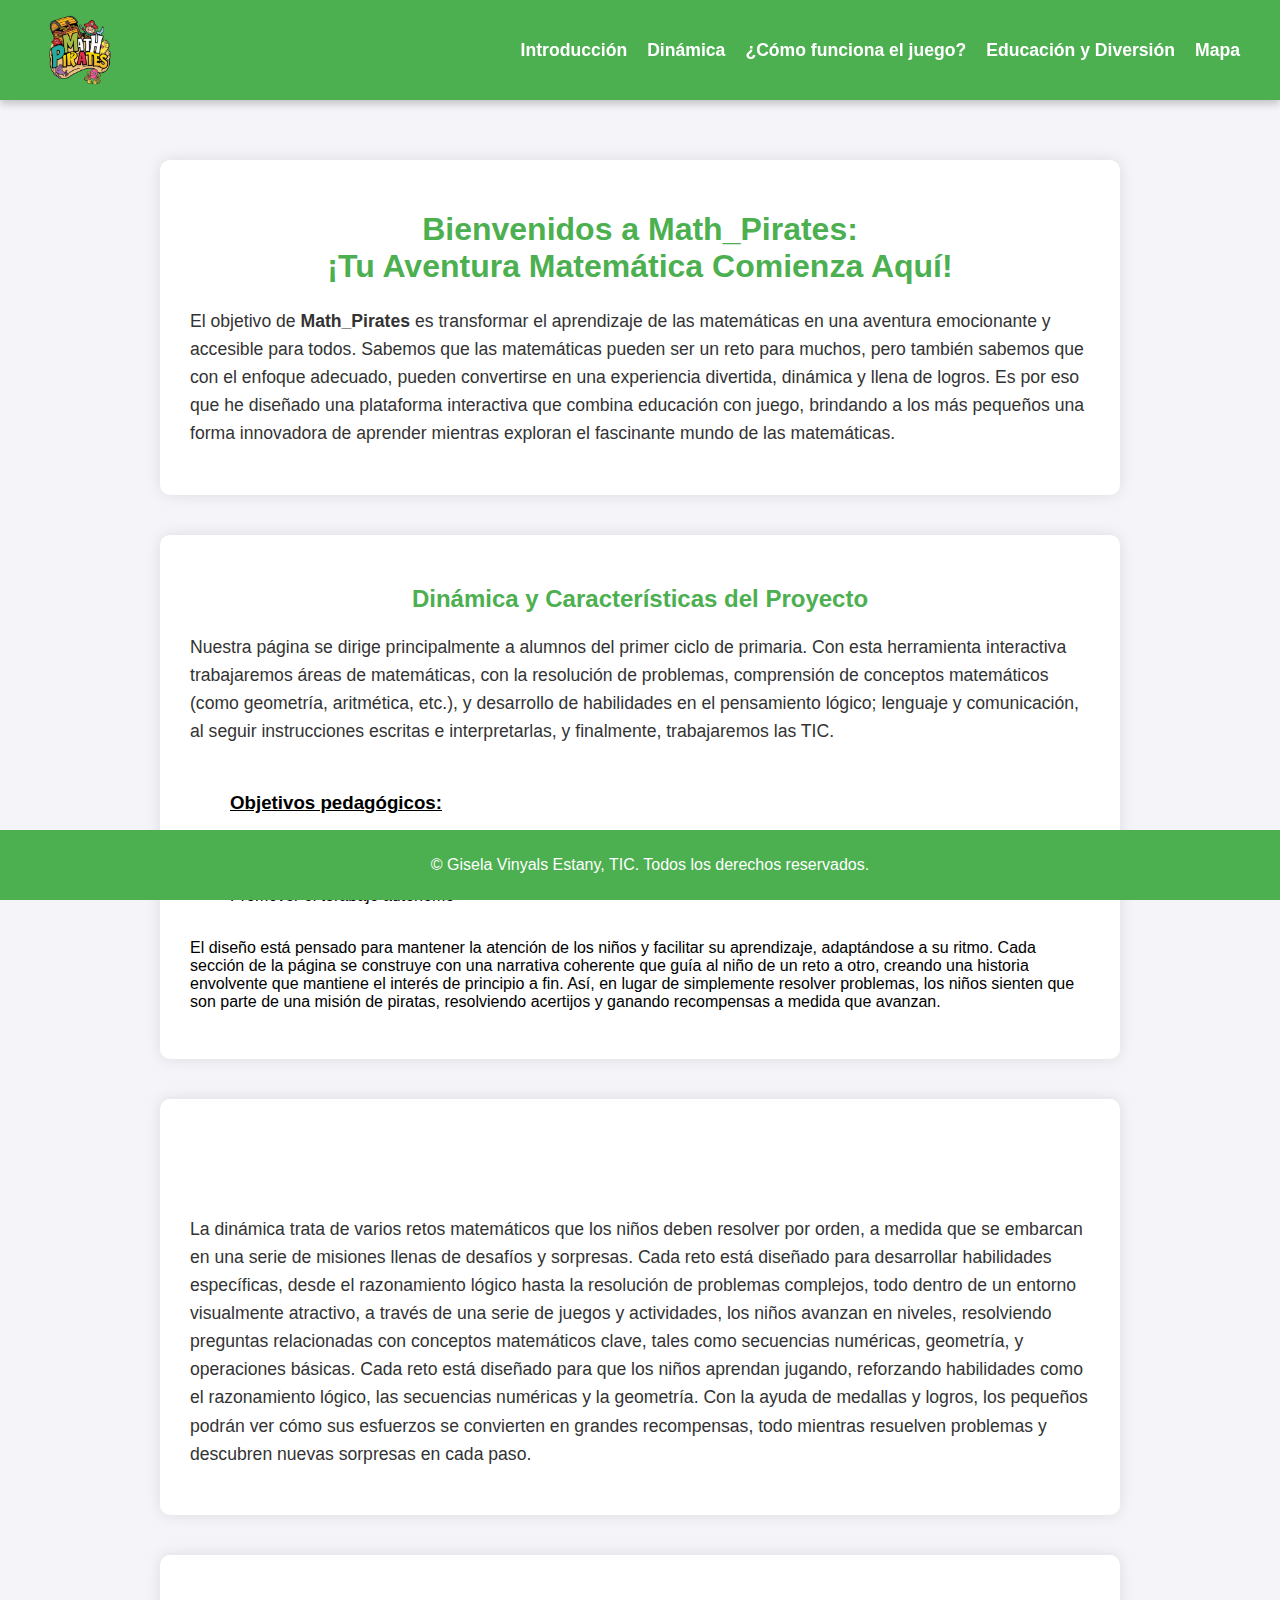
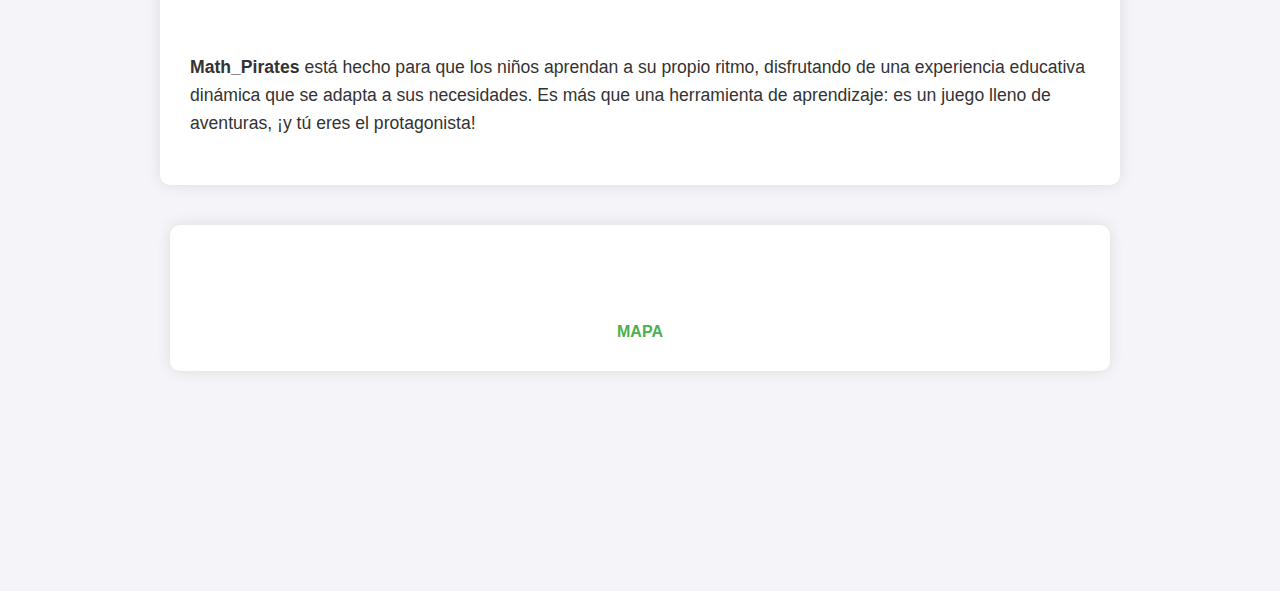
<file: index.html>
<!DOCTYPE html>
<html lang="es">
<head>
    <meta charset="UTF-8">
    <meta name="viewport" content="width=device-width, initial-scale=1.0">
    <title>Math_Pirates</title>
    <link rel="stylesheet" href="styles.css">
    <link rel="shortcut icon" href="./img/canva_design1.png" type="image/x-icon">
</head>
<script>
    document.addEventListener("DOMContentLoaded", () => {
        // Obtenemos todas las secciones y los enlaces
        const sections = document.querySelectorAll('.section');
        const links = document.querySelectorAll('.navbar a');

        // Configuración de IntersectionObserver para animar el título al entrar en vista
        const observer = new IntersectionObserver((entries) => {
            entries.forEach(entry => {
                if (entry.isIntersecting) {
                    entry.target.classList.add('visible'); // Agregamos la clase visible cuando la sección está en vista
                } else {
                    entry.target.classList.remove('visible'); // La quitamos cuando no está visible
                }
            });
        }, { threshold: 0.5 });

        // Observamos cada sección
        sections.forEach(section => observer.observe(section));

        // Script para el desplazamiento suave y mostrar el título
        links.forEach(link => {
            link.addEventListener('click', (event) => {
                event.preventDefault();
                const targetId = link.getAttribute('href').substring(1);
                const targetSection = document.getElementById(targetId);

                // Hacemos scroll suave hacia la sección
                targetSection.scrollIntoView({
                    behavior: 'smooth',
                    block: 'start'
                });

                // Mostrar el título de la sección
                const targetTitle = document.getElementById(`titulo-${targetId}`);
                if (targetTitle) {
                    targetTitle.style.opacity = 1; // Hacemos visible el título con una transición
                }
            });
        });
    });
</script>

<body>

    <!-- NAVBAR FIJO Y FUNCIONAL -->
    <header class="navbar">
        <div class="navbar-content">
            <img src="./img/canva_design1.png" alt="Logo Math_Pirates" class="logo">
            <nav>
                <ul>
                    <li><a href="#intro">Introducción</a></li>
                    <li><a href="#dinamica">Dinámica</a></li>
                    <li><a href="#working">¿Cómo funciona el juego?</a></li>
                    <li><a href="#educacion">Educación y Diversión</a></li>
                    <li><a href="#mapa">Mapa</a></li>
                </ul>
            </nav>
        </div>
    </header>

    <!-- MAIN CONTENT -->
    <main>

        <!-- INTRODUCCIÓN -->
        <div class="section intro" id="intro">
            <h1 >Bienvenidos a <strong>Math_Pirates</strong>: <br>¡Tu Aventura Matemática Comienza Aquí!</h1>
            <p>El objetivo de <strong>Math_Pirates</strong> es transformar el aprendizaje de las matemáticas en una aventura emocionante y accesible para todos. Sabemos que las matemáticas pueden ser un reto para muchos, pero también sabemos que con el enfoque adecuado, pueden convertirse en una experiencia divertida, dinámica y llena de logros. Es por eso que he diseñado una plataforma interactiva que combina educación con juego, brindando a los más pequeños una forma innovadora de aprender mientras exploran el fascinante mundo de las matemáticas.</p>
        </div>

        
        <!-- DINÁMICA Y CARACTERÍSTICAS -->
        <div class="section dinamica_carac" id="dinamica">
            <h2 >Dinámica y Características del Proyecto</h2>
            <p>Nuestra página se dirige principalmente a alumnos del primer ciclo de primaria. Con esta herramienta interactiva trabajaremos áreas de matemáticas, con la resolución de problemas, comprensión de conceptos matemáticos (como geometría, aritmética, etc.), y desarrollo de habilidades en el pensamiento lógico; lenguaje y comunicación, al seguir instrucciones escritas e interpretarlas, y finalmente, trabajaremos las TIC. 
                 <br><br>
                <ul>
                    <h3><u>Objetivos pedagógicos:</u></h3>         
            
                    <li>Desarrollar habilidades matemáticas</li>                
                    <li>Fomentar la resolución de problemas</li>
                    <li>Motivar el aprendizaje</li>
                    <li>Promover el t5rabajo autónomo</li>
        
                </ul>
                  
                 <br>
                 
            El diseño está pensado para mantener la atención de los niños y facilitar su aprendizaje, adaptándose a su ritmo. Cada sección de la página se construye con una narrativa coherente que guía al niño de un reto a otro, creando una historia envolvente que mantiene el interés de principio a fin. Así, en lugar de simplemente resolver problemas, los niños sienten que son parte de una misión de piratas, resolviendo acertijos y ganando recompensas a medida que avanzan.</p>
        </div>

        <!-- DINÁMICA DEL JUEGO -->
        <div class="section dinamica" id="working">
            <br>
            <h2 >¿Cómo funciona el juego?</h2>
            <p>La dinámica trata de varios retos matemáticos que los niños deben resolver por orden, a medida que se embarcan en una serie de misiones llenas de desafíos y sorpresas. Cada reto está diseñado para desarrollar habilidades específicas, desde el razonamiento lógico hasta la resolución de problemas complejos, todo dentro de un entorno visualmente atractivo, a través de una serie de juegos y actividades, los niños avanzan en niveles, resolviendo preguntas relacionadas con conceptos matemáticos clave, tales como secuencias numéricas, geometría, y operaciones básicas. Cada reto está diseñado para que los niños aprendan jugando, reforzando habilidades como el razonamiento lógico, las secuencias numéricas y la geometría. Con la ayuda de medallas y logros, los pequeños podrán ver cómo sus esfuerzos se convierten en grandes recompensas, todo mientras resuelven problemas y descubren nuevas sorpresas en cada paso.</p>
        </div>

        <!-- EDUCACIÓN Y DIVERSIÓN -->
        <div class="section educacion-diversion" id="educacion">
            <h2>Educación y Diversión al mismo tiempo</h2>
            <p><strong>Math_Pirates</strong> está hecho para que los niños aprendan a su propio ritmo, disfrutando de una experiencia educativa dinámica que se adapta a sus necesidades. Es más que una herramienta de aprendizaje: es un juego lleno de aventuras, ¡y tú eres el protagonista!</p>
        </div>

        <div class="section mapa" id="mapa">
            <h2>Una vez relizada la introducción, aqui empieza el juego</h2>
            <a href="./mapa.html" class="mapa-button">MAPA</a>
        </div>

    </main>

    <!-- FOOTER -->
    <footer>
        <p>&copy; Gisela Vinyals Estany, TIC. Todos los derechos reservados.</p>
    </footer>

</body>
</html>
</file>
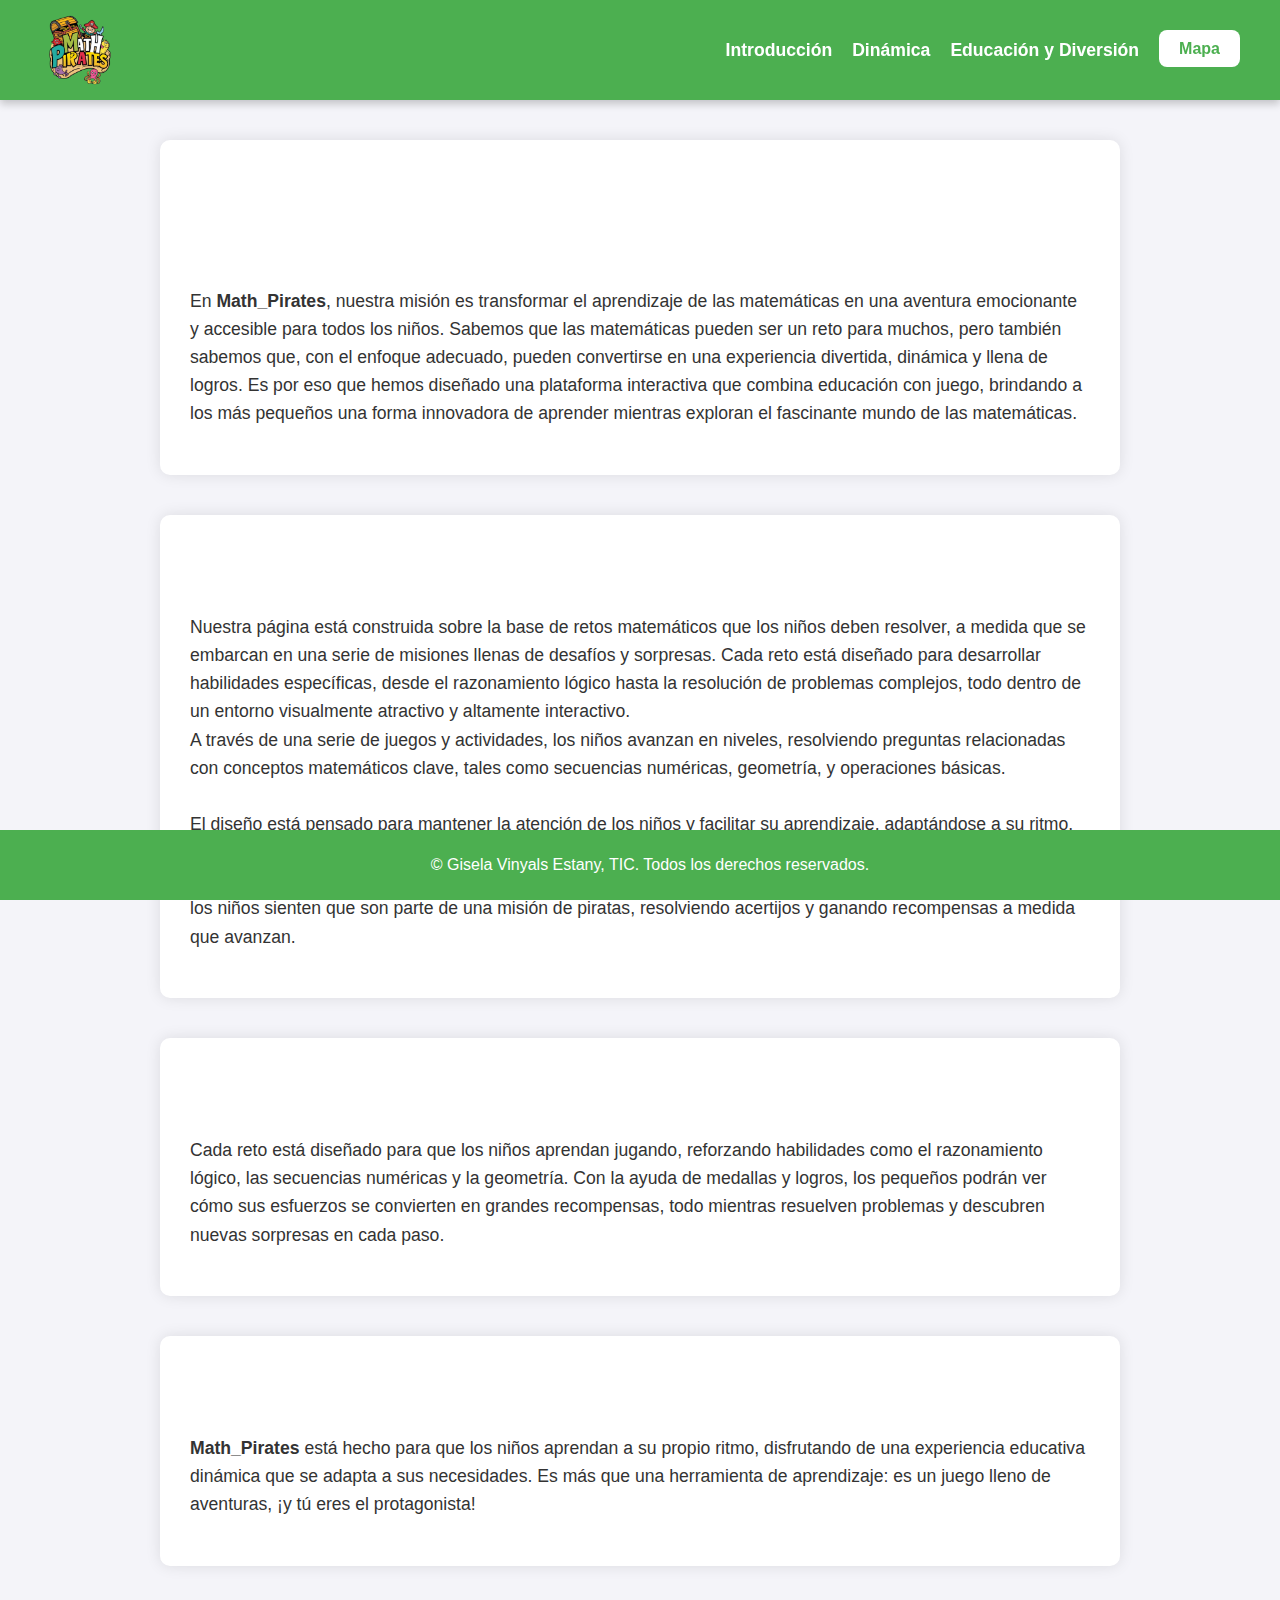
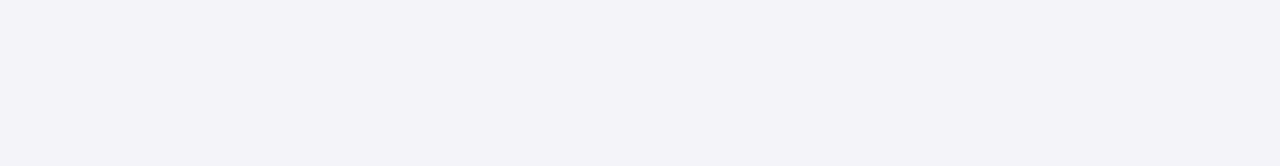
<file: Gisela_Treball/index.html>
<!DOCTYPE html>
<html lang="es">
<head>
    <meta charset="UTF-8">
    <meta name="viewport" content="width=device-width, initial-scale=1.0">
    <title>Math_Pirates</title>
    <link rel="stylesheet" href="styles.css">
</head>
<body>

    <!-- NAVBAR FIJO Y FUNCIONAL -->
    <header class="navbar">
        <div class="navbar-content">
            <img src="/Gisela_Treball/img/Canva_Design.png" alt="Logo Math_Pirates" class="logo">
            <nav>
                <ul>
                    
                    <li><a href="#intro">Introducción</a></li>
                    <li><a href="#dinamica">Dinámica</a></li>
                    <li><a href="#educacion">Educación y Diversión</a></li>
                    <li><a href="/Gisela_Treball/mapa.php" class="mapa-button">Mapa</a></li>
                </ul>
            </nav>
        </div>
    </header>

    <!-- MAIN CONTENT -->

        <!-- INTRODUCCIÓN -->
        <div class="section intro" id="intro">
            <h1>Bienvenidos a <strong>Math_Pirates</strong>: ¡Tu Aventura Matemática Comienza Aquí!</h1>
            <p>En <strong>Math_Pirates</strong>, nuestra misión es transformar el aprendizaje de las matemáticas en una aventura emocionante y accesible para todos los niños. Sabemos que las matemáticas pueden ser un reto para muchos, pero también sabemos que, con el enfoque adecuado, pueden convertirse en una experiencia divertida, dinámica y llena de logros. Es por eso que hemos diseñado una plataforma interactiva que combina educación con juego, brindando a los más pequeños una forma innovadora de aprender mientras exploran el fascinante mundo de las matemáticas.</p>
        </div>

        <!-- DINÁMICA Y CARACTERÍSTICAS -->
        <div class="section dinamica_carac" id="dinamica">
            <h2>Dinámica y Características del Proyecto</h2>
            <p>Nuestra página está construida sobre la base de retos matemáticos que los niños deben resolver, a medida que se embarcan en una serie de misiones llenas de desafíos y sorpresas. Cada reto está diseñado para desarrollar habilidades específicas, desde el razonamiento lógico hasta la resolución de problemas complejos, todo dentro de un entorno visualmente atractivo y altamente interactivo. <br>
            A través de una serie de juegos y actividades, los niños avanzan en niveles, resolviendo preguntas relacionadas con conceptos matemáticos clave, tales como secuencias numéricas, geometría, y operaciones básicas. <br><br>
            El diseño está pensado para mantener la atención de los niños y facilitar su aprendizaje, adaptándose a su ritmo. Cada sección de la página se construye con una narrativa coherente que guía al niño de un reto a otro, creando una historia envolvente que mantiene el interés de principio a fin. Así, en lugar de simplemente resolver problemas, los niños sienten que son parte de una misión de piratas, resolviendo acertijos y ganando recompensas a medida que avanzan.</p>
        </div>

        <!-- DINÁMICA DEL JUEGO -->
        <div class="section dinamica" id="dinamica">
            <h2>¿Cómo funciona el juego?</h2>
            <p>Cada reto está diseñado para que los niños aprendan jugando, reforzando habilidades como el razonamiento lógico, las secuencias numéricas y la geometría. Con la ayuda de medallas y logros, los pequeños podrán ver cómo sus esfuerzos se convierten en grandes recompensas, todo mientras resuelven problemas y descubren nuevas sorpresas en cada paso.</p>
        </div>

        <!-- EDUCACIÓN Y DIVERSIÓN -->
        <div class="section educacion-diversion" id="educacion">
            <h2>Educación y Diversión al mismo tiempo</h2>
            <p><strong>Math_Pirates</strong> está hecho para que los niños aprendan a su propio ritmo, disfrutando de una experiencia educativa dinámica que se adapta a sus necesidades. Es más que una herramienta de aprendizaje: es un juego lleno de aventuras, ¡y tú eres el protagonista!</p>
        </div>


    <!-- FOOTER -->
    <footer>
        <p>&copy; Gisela Vinyals Estany, TIC. Todos los derechos reservados.</p>
    </footer>

</body>
</html>
</file>
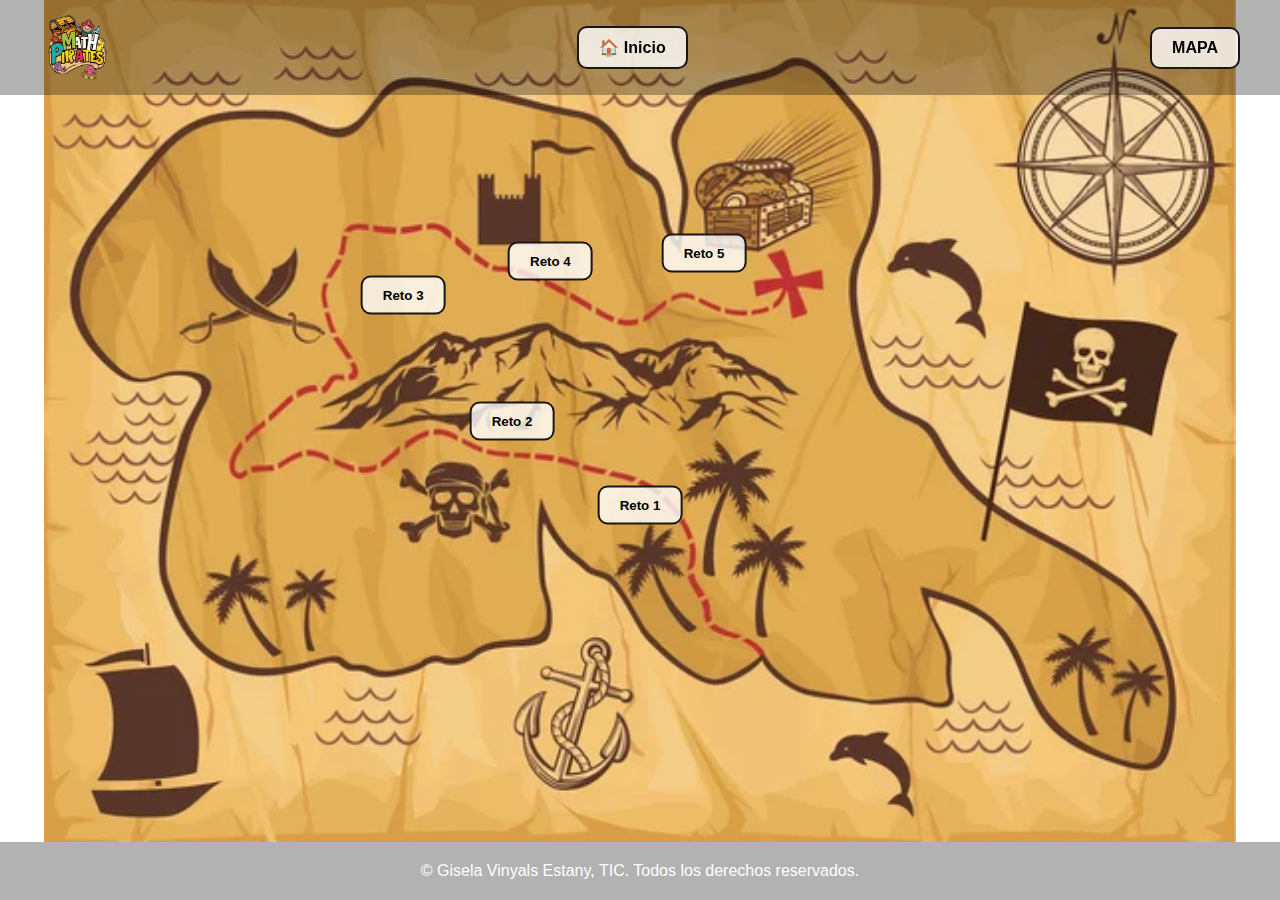
<file: mapa.html>
<!DOCTYPE html>
<html lang="es">
<head>
  <meta charset="UTF-8">
  <title>Mapa del Tesoro</title>
  <link rel="stylesheet" href="mapa.css">
</head>
<body>

<header class="site-header">
        <div class="header-content">
            <img src="./img/canva_design1.png" alt="Logo Aventuras Matemáticas" class="logo">
            <a href="index.html" class="home-button">🏠 Inicio</a>
            <a href="mapa.html" class="mapa-button"> MAPA </a>
        </div>
    </header> 

<main>
  <!-- Reto 1 -->
  <button class="boton-reto" style="top: 60%; left: 50%;" onclick="location.href='./vistas/reto1.html'">Reto 1</button>

  <!-- Reto 2 -->
  <button class="boton-reto" style="top: 50%; left: 40%;" onclick="location.href='./vistas/reto2.html'">Reto 2</button>

  <!-- Reto 3 -->
  <button class="boton-reto" style="top: 35%; left: 31.5%;" onclick="location.href='./vistas/reto3.html'">Reto 3</button>

  <!-- Reto 4 -->
  <button class="boton-reto" style="top: 31%; left: 43%;" onclick="location.href='./vistas/reto4.html'">Reto 4</button>

  <!-- Reto 5 -->
  <button class="boton-reto" style="top: 30%; left: 55%;" onclick="location.href='./vistas/reto5.html'">Reto 5</button>
</main>

<?php include './footer.php'; ?>

<footer>
    <p>&copy; Gisela Vinyals Estany, TIC. Todos los derechos reservados.</p>
</footer>
</body>
</html>
</file>
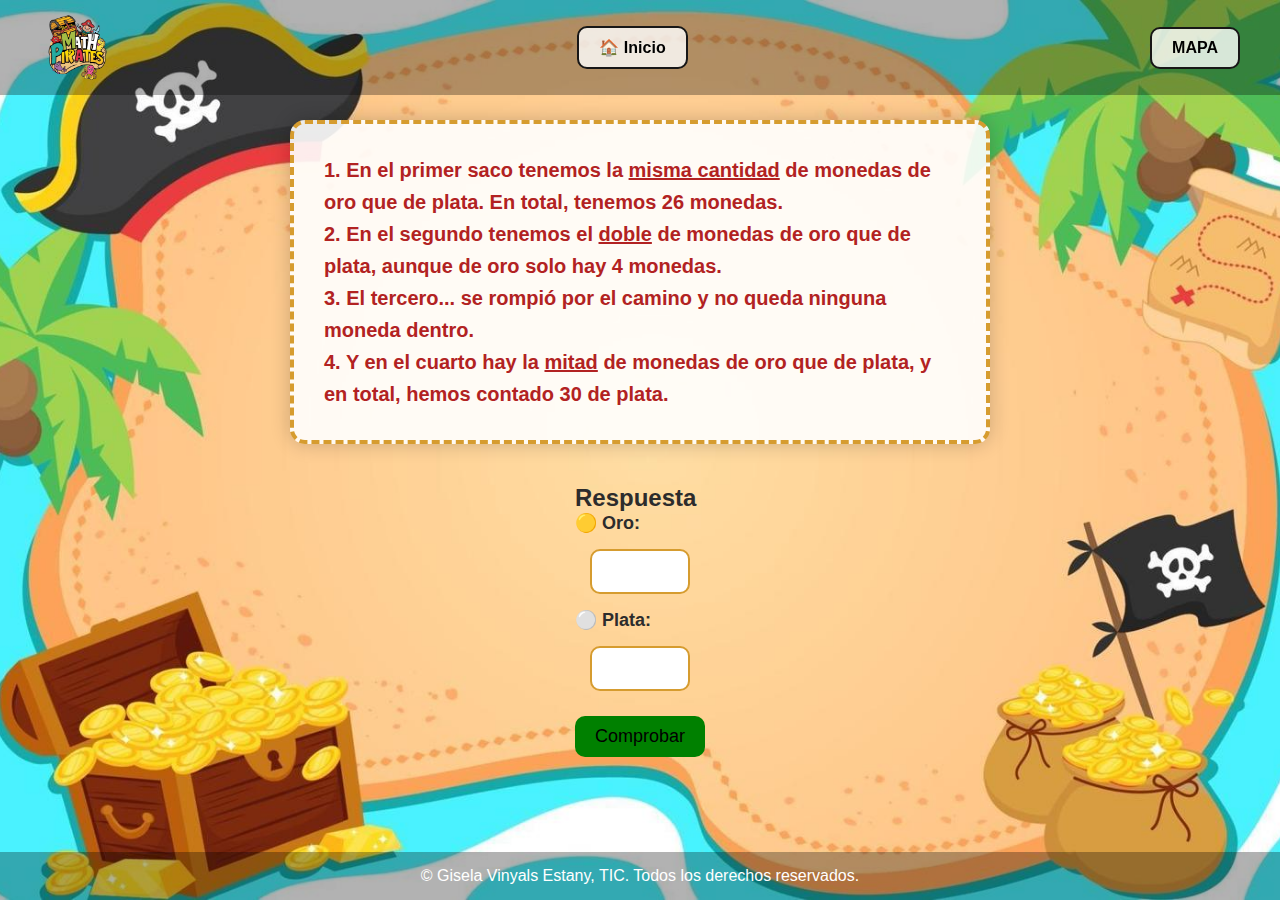
<file: vistas/reto1.html>
<!DOCTYPE html>
<html lang="es">
<head>
  <meta charset="UTF-8" />
  <meta name="viewport" content="width=device-width, initial-scale=1.0" />
  <link rel="stylesheet" href="./reto1_style.css" />
  <title>Reto 1</title>
  <script>
    // Función para validar la respuesta
    function validarRespuesta(event) {
      // Prevenir que el formulario se envíe de forma predeterminada
      event.preventDefault();

      // Obtener los valores del formulario
      const oro = parseInt(document.getElementById('oro').value);
      const plata = parseInt(document.getElementById('plata').value);

      // Totales correctos
      const totalOroCorrecto = 32;  // Oro total en los 4 sacos
      const totalPlataCorrecta = 45; // Plata total en los 4 sacos

      // Validar la respuesta
      if (oro === totalOroCorrecto && plata === totalPlataCorrecta) {
        // Si las respuestas son correctas
        document.getElementById('mensaje').innerText = '¡Respuesta correcta! 🎉';
        document.getElementById('mensaje').style.color = 'green';
      } else {
        // Si las respuestas son incorrectas
        document.getElementById('mensaje').innerText = 'Respuesta incorrecta, intenta de nuevo. ';
        document.getElementById('mensaje').style.color = 'red';
      }
    }
  </script>
</head>
<body>

<header class="site-header">
    <div class="header-content">
        <img src="../img/canva_design1.png" alt="Logo Aventuras Matemáticas" class="logo">
        <a href="../index.html" class="home-button">🏠 Inicio</a>
        <a href="../mapa.html" class="mapa-button"> MAPA </a>
    </div>
</header>

<main>
  <!-- Enunciado del reto -->
  <section class="reto-enunciado">
    <h2>
    1. En el primer saco tenemos la <u>misma cantidad</u> de monedas de oro que de plata. 
    En total, <strong>tenemos 26 monedas. </strong><br>
    2. En el segundo tenemos el <u>doble</u>  de monedas de oro que de plata, aunque de oro solo hay <strong>4 monedas</strong>. <br>
    3. El tercero... se rompió por el camino y no queda <strong>ninguna moneda dentro.</strong> <br>
    4. Y en el cuarto hay la <u>mitad</u>  de monedas de oro que de plata, y en total, hemos contado <strong>30 de plata</strong>.
    </h2>
  </section>

  <!-- Formulario de respuesta -->
  <section class="reto-respuesta">
    <h2>Respuesta</h2>
    <form onsubmit="validarRespuesta(event)">
      <label for="oro">🟡 Oro:</label>
      <input type="number" id="oro" name="oro" required />

      <label for="plata">⚪ Plata:</label>
      <input type="number" id="plata" name="plata" required />

      <button type="submit">Comprobar</button>
    </form>

    <!-- Mostrar mensaje de validación -->
    <p id="mensaje"></p>
  </section>
</main>

<footer>
    <p>&copy; Gisela Vinyals Estany, TIC. Todos los derechos reservados.</p>
</footer>

</body>
</html>
</file>
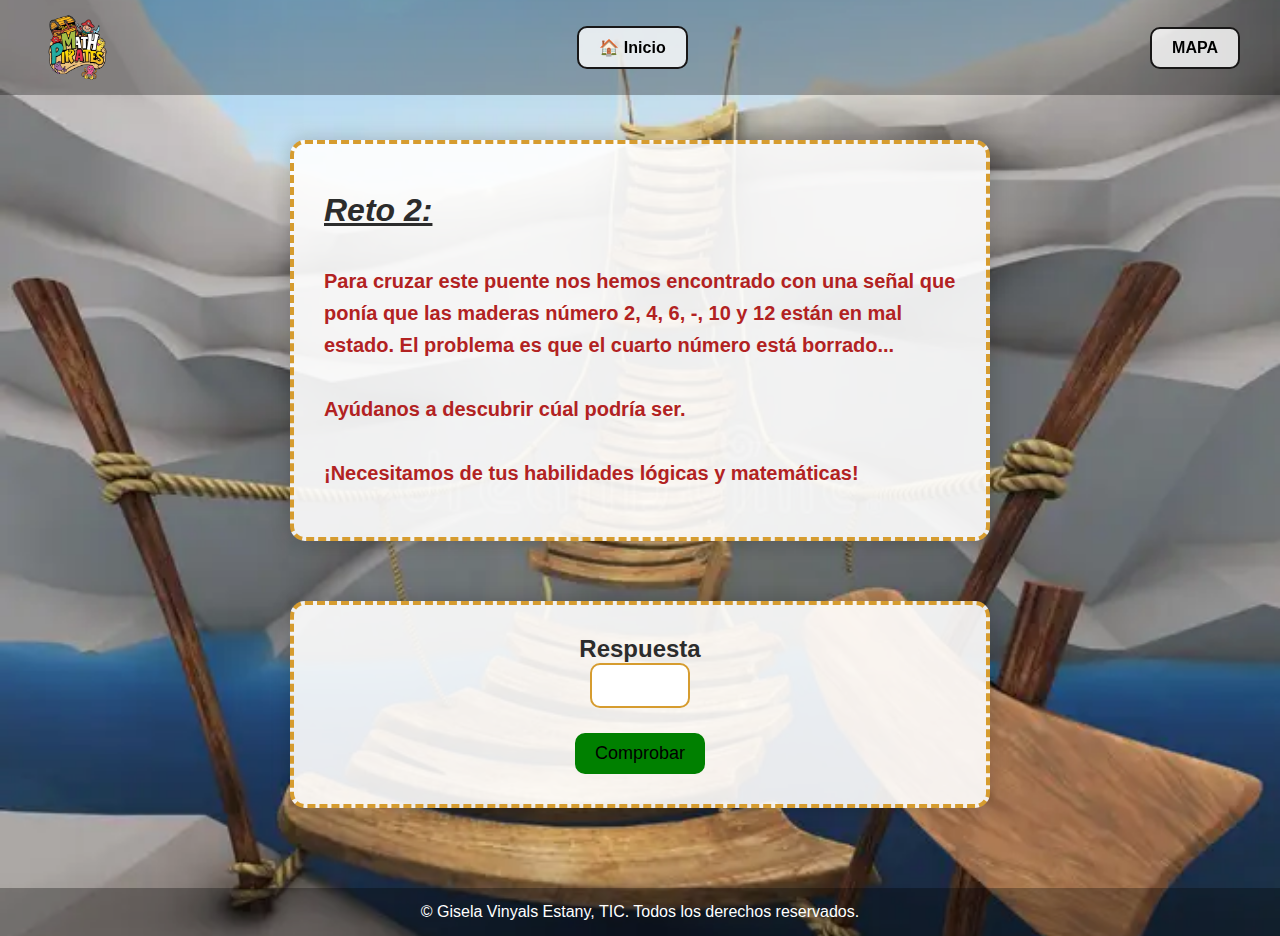
<file: vistas/reto2.html>
<!DOCTYPE html>
<html lang="es">
<head>
  <meta charset="UTF-8" />
  <meta name="viewport" content="width=device-width, initial-scale=1.0" />
  <link rel="stylesheet" href="./reto2_style.css" />
  <title>Reto 2</title>
  <script>
    // Función para validar la respuesta
    function validarRespuesta(event) {
      // Prevenir que el formulario se envíe de forma predeterminada
      event.preventDefault();

      // Obtener la respuesta del usuario
      const respuesta = parseInt(document.getElementById('respuesta').value);

      // Respuesta correcta
      const respuestaCorrecta = 8;

      // Mostrar mensaje según la respuesta
      const mensajeElement = document.getElementById('mensaje');
      if (respuesta === respuestaCorrecta) {
        mensajeElement.innerText = '¡Correcto! 🎉';
        mensajeElement.style.color = 'green';
      } else {
        mensajeElement.innerText = '¡Intenta de nuevo! Revisa el patrón de las maderas. ';
        mensajeElement.style.color = 'red';
      }
    }
  </script>
</head>
<body>

  <header class="site-header">
    <div class="header-content">
        <img src="../img/canva_design1.png" alt="Logo Aventuras Matemáticas" class="logo">
        <a href="../index.html" class="home-button">🏠 Inicio</a>
        <a href="../mapa.html" class="mapa-button"> MAPA </a>
    </div>
  </header>

  <main>
    <!-- Enunciado del reto -->
    <section class="reto-enunciado">
      <br>
      <h1><em><u>Reto 2:</u></em></h1>
      <br>
      <br>
      <h2>
          Para cruzar este puente nos hemos encontrado con una señal que ponía que las maderas número 2, 4, 6, -, 10 y 12 están en mal estado. El problema es que el cuarto número está borrado... <br><br>
          Ayúdanos a descubrir cúal podría ser. <br><br>
          ¡Necesitamos de tus habilidades lógicas y matemáticas!
      </h2>
      <br>
    </section>

    <!-- Formulario de respuesta -->
    <section class="reto-respuesta">
      <h2>Respuesta</h2>
      <form onsubmit="validarRespuesta(event)">
        <input type="number" id="respuesta" required />
        <button type="submit">Comprobar</button>
      </form>
      <p id="mensaje"></p>
    </section>
  </main>

  <footer>
      <p>&copy; Gisela Vinyals Estany, TIC. Todos los derechos reservados.</p>
  </footer>

</body>
</html>
</file>
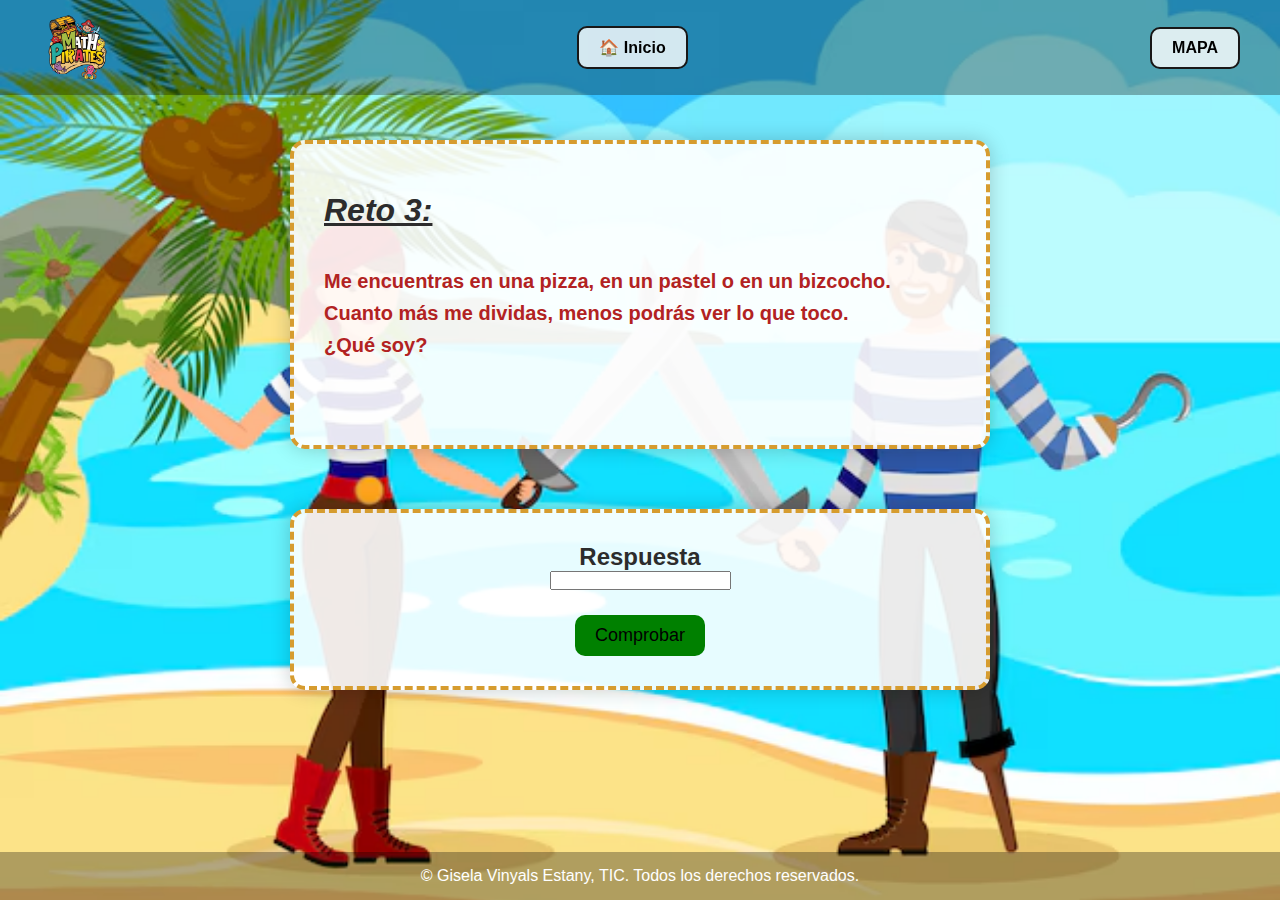
<file: vistas/reto3.html>
<!DOCTYPE html>
<html lang="es">
<head>
  <meta charset="UTF-8" />
  <meta name="viewport" content="width=device-width, initial-scale=1.0" />
  <link rel="stylesheet" href="./reto3_style.css" />
  <link rel="shortcut icon" href="./img/canva_design1.png" type="image/x-icon">
  <title>Reto 3</title>
  <script>
  // Función para validar la respuesta
  function validarRespuesta(event) {
    // Prevenir el envío del formulario por defecto
    event.preventDefault();

    // Obtener la respuesta del usuario
    const respuesta = document.getElementById('respuesta').value.trim().toLowerCase(); // Limpiar espacios y poner en minúsculas

    // Respuestas correctas
    const respuestasCorrectas = ['fracción', 'una fracción'];

    // Mostrar el mensaje correspondiente
    const mensajeElement = document.getElementById('mensaje');
    if (respuestasCorrectas.includes(respuesta)) {
      mensajeElement.innerText = '¡Correcto! 🎉';
      mensajeElement.style.color = 'green';
    } else {
      mensajeElement.innerText = '¡Intenta de nuevo! Revisa la adivinanza.';
      mensajeElement.style.color = 'red';
    }
  }
</script>

</head>
<body>
  <header class="site-header">
    <div class="header-content">
        <img src="../img/canva_design1.png" alt="Logo Aventuras Matemáticas" class="logo">
        <a href="../index.html" class="home-button">🏠 Inicio</a>
        <a href="../mapa.html" class="mapa-button"> MAPA </a>
    </div>
  </header>

  <main>
    <!-- Enunciado del reto -->
    <section class="reto-enunciado">
      <br>
      <h1><em><u>Reto 3:</u></em></h1>
      <br>
      <br>
      <h2>
        Me encuentras en una pizza,
        en un pastel o en un bizcocho.
        Cuanto más me dividas,
        menos podrás ver lo que toco. <br>
        ¿Qué soy?      
      </h2>
      <br>
      <br>
      <br>
    </section>

    <!-- Formulario de respuesta -->
    <section class="reto-respuesta">
      <h2>Respuesta</h2>
      <form onsubmit="validarRespuesta(event)">
        <input type="text" id="respuesta" required />
        <button type="submit">Comprobar</button>
      </form>
      <p id="mensaje"></p>
    </section>
  </main>

  <footer>
      <p>&copy; Gisela Vinyals Estany, TIC. Todos los derechos reservados.</p>
  </footer>

</body>
</html>
</file>
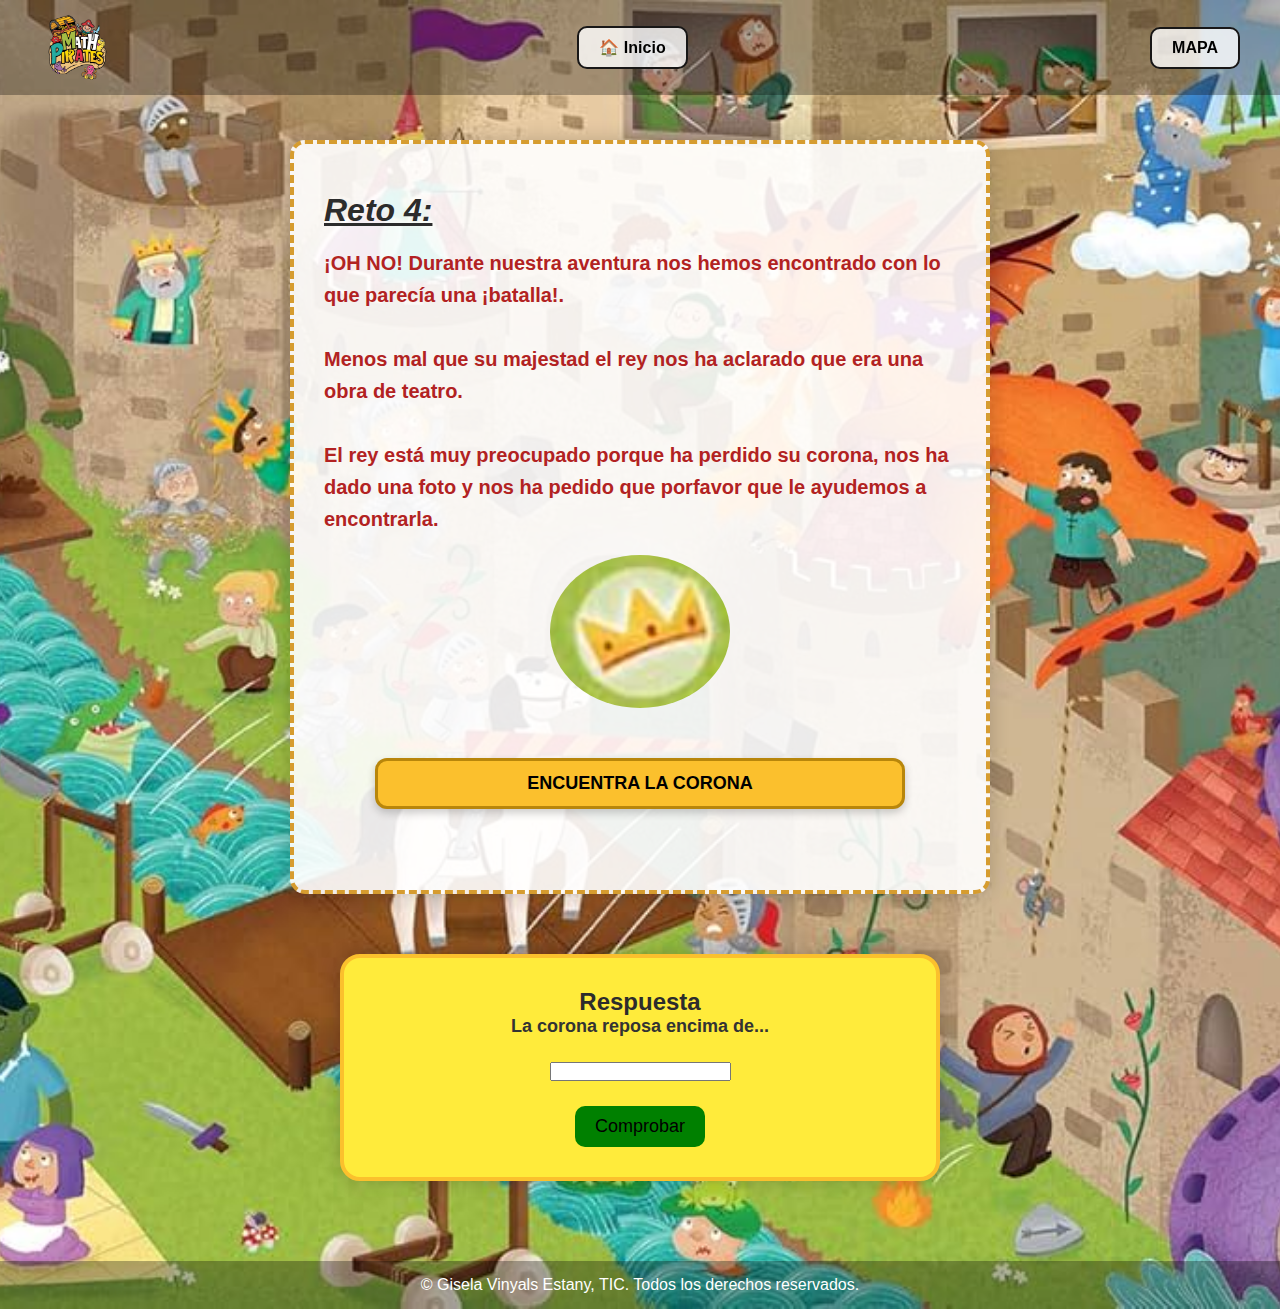
<file: vistas/reto4.html>
<!DOCTYPE html>
<html lang="es">
<head>
  <meta charset="UTF-8" />
  <meta name="viewport" content="width=device-width, initial-scale=1.0" />
  <link rel="stylesheet" href="./reto4_style.css" />
  <link rel="shortcut icon" href="./img/canva_design1.png" type="image/x-icon">
  <title>Reto 4</title>
  <script>
    // Función para validar la respuesta
    function validarRespuesta(event) {
      event.preventDefault(); // Prevenir el envío del formulario

      // Obtener la respuesta del usuario y convertirla a minúsculas
      const respuesta = document.getElementById('respuesta').value.toLowerCase().trim();

      // Respuestas correctas posibles
      const correct_answers = [
        'la rana',
        'rana',
        'una rana',
        'la cabeza de la rana',
        'la cabeza de una rana'
      ];

      // Verificamos si la respuesta está en las respuestas correctas
      const mensajeElement = document.getElementById('mensaje');
      if (correct_answers.includes(respuesta)) {
        mensajeElement.innerText = '¡Correcto! 🎉';
        mensajeElement.style.color = 'green';
      } else {
        mensajeElement.innerText = '¡Inténtalo de nuevo!';
        mensajeElement.style.color = 'red';
      }
    }
  </script>
</head>
<body>

  <header class="site-header">
    <div class="header-content">
        <img src="../img/canva_design1.png" alt="Logo Aventuras Matemáticas" class="logo">
        <a href="../index.html" class="home-button">🏠 Inicio</a>
        <a href="../mapa.html" class="mapa-button"> MAPA </a>
    </div>
  </header>

  <main>
    <!-- Enunciado del reto -->
    <section class="reto-enunciado">
      <br>
      <h1><em><u>Reto 4:</u></em></h1>
      <br>
      <h2>
          ¡OH NO! Durante nuestra aventura nos hemos encontrado con lo que parecía una <strong>¡batalla!</strong>. <br><br>
          Menos mal que su majestad el rey nos ha aclarado que era una obra de teatro. <br><br>
          El rey está muy preocupado porque ha perdido su corona, nos ha dado una foto y nos ha pedido que porfavor que le ayudemos a encontrarla. 
      </h2>
      <img src="../img/coronaa.png" alt="Corona del rei" class="corona_rei">
      <a href="../img/puzzle.jpg" target="_blank" rel="noopener noreferrer" class="boton-corona">ENCUENTRA LA CORONA</a>
    </section>

    <!-- Formulario de respuesta -->
    <section class="reto-respuesta">
      <h2>Respuesta</h2>
      <form onsubmit="validarRespuesta(event)">
        <p>La corona reposa encima de...</p>
        <input type="text" id="respuesta" required />
        <button type="submit">Comprobar</button>
      </form>
      <p id="mensaje"></p> <!-- Mensaje de validación -->
    </section>
  </main>

  <footer>
    <p>&copy; Gisela Vinyals Estany, TIC. Todos los derechos reservados.</p>
  </footer>

</body>
</html>
</file>
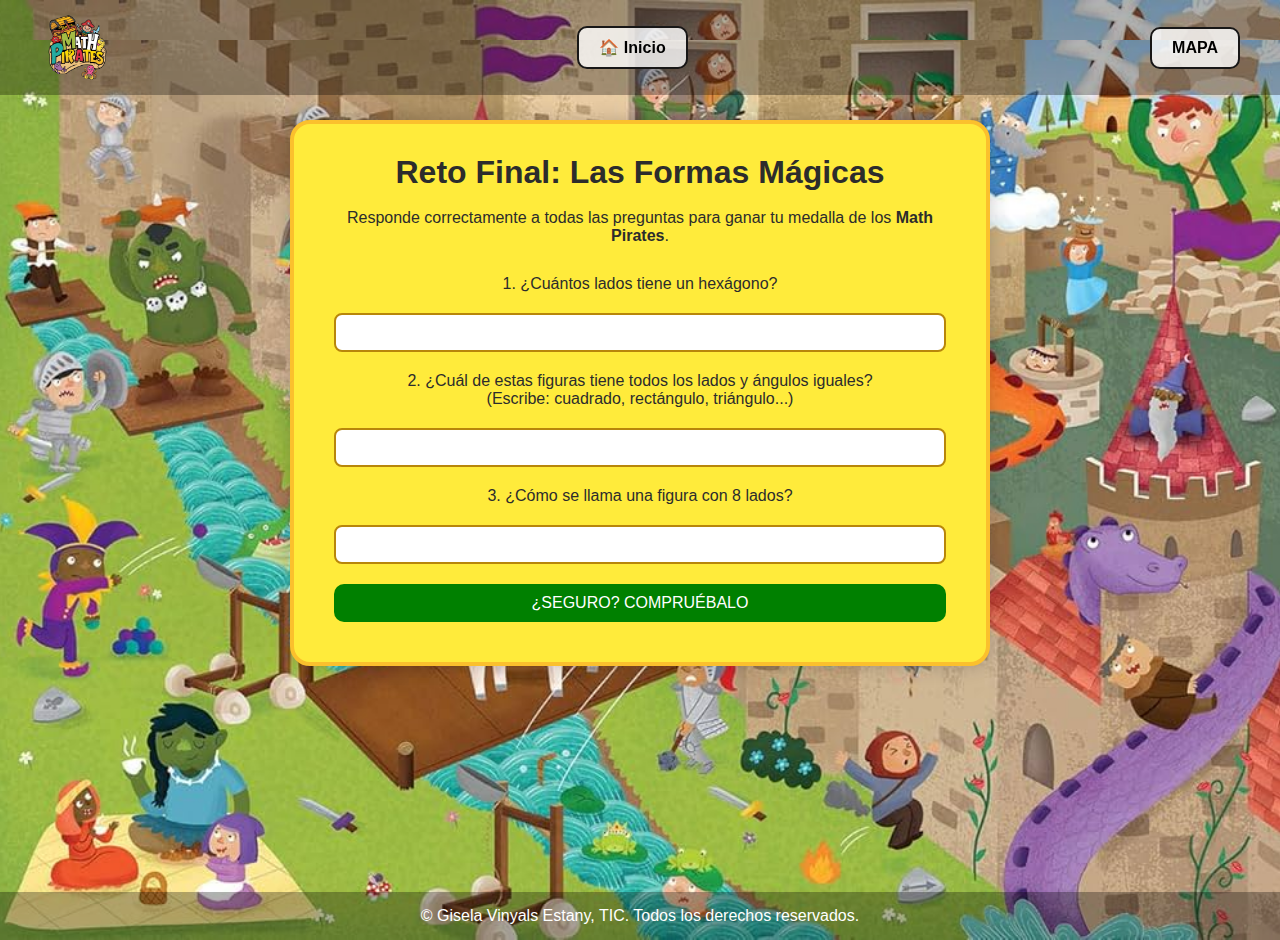
<file: vistas/reto5.html>
<!DOCTYPE html>
<html lang="es">
<head>
  <meta charset="UTF-8">
  <link rel="stylesheet" href="./reto5_style.css">
  <link rel="shortcut icon" href="./img/canva_design1.png" type="image/x-icon">
  <title>Reto Final: Formas Geométricas</title>
  <script>
    // Función para validar las respuestas y redirigir a la página adecuada
    function validarRespuestas(event) {
      event.preventDefault(); // Prevenir el envío del formulario para validarlo con JS

      // Respuestas correctas
      const correct_answers = [
        6,                  // Respuesta correcta para la primera pregunta (hexágono)
        'cuadrado',         // Respuesta correcta para la segunda pregunta (figura con lados y ángulos iguales)
        'octágono'          // Respuesta correcta para la tercera pregunta (figura con 8 lados)
      ];

      // Obtener las respuestas del formulario
      const respuesta1 = parseInt(document.querySelector('input[name="pregunta1"]').value);
      const respuesta2 = document.querySelector('input[name="pregunta2"]').value.trim().toLowerCase();
      const respuesta3 = document.querySelector('input[name="pregunta3"]').value.trim().toLowerCase();

      // Comprobar si todas las respuestas son correctas
      const todasCorrectas = (
        respuesta1 === correct_answers[0] &&
        respuesta2 === correct_answers[1] &&
        respuesta3 === correct_answers[2]
      );

      // Redirigir según si las respuestas son correctas o no
      if (todasCorrectas) {
        window.location.href = './reto5_good.html';
      } else {
        window.location.href = './reto5_bad.html';
      }
    }
  </script>
</head>
<body>
  <header class="site-header">
    <div class="header-content">
        <img src="../img/canva_design1.png" alt="Logo Aventuras Matemáticas" class="logo">
        <a href="../index.html" class="home-button">🏠 Inicio</a>
        <a href="../mapa.html" class="mapa-button"> MAPA </a>
    </div>
  </header>

  <main>
    <section class="reto-enunciado">
      <h1>Reto Final: Las Formas Mágicas</h1>
      <br>
      <p>Responde correctamente a todas las preguntas para ganar tu medalla de los <strong>Math Pirates</strong>.</p>
      <form onsubmit="validarRespuestas(event)" class="form-final">
        <label>1. ¿Cuántos lados tiene un hexágono?</label>
        <input type="number" name="pregunta1" required>

        <label>2. ¿Cuál de estas figuras tiene todos los lados y ángulos iguales?<br>(Escribe: cuadrado, rectángulo, triángulo...)</label>
        <input type="text" name="pregunta2" required>

        <label>3. ¿Cómo se llama una figura con 8 lados?</label>
        <input type="text" name="pregunta3" required>

        <button type="submit">¿SEGURO? COMPRUÉBALO</button>
      </form>
    </section>
  </main>

  <footer>
    <p>&copy; Gisela Vinyals Estany, TIC. Todos los derechos reservados.</p>
  </footer>
</body>
</html>
</file>
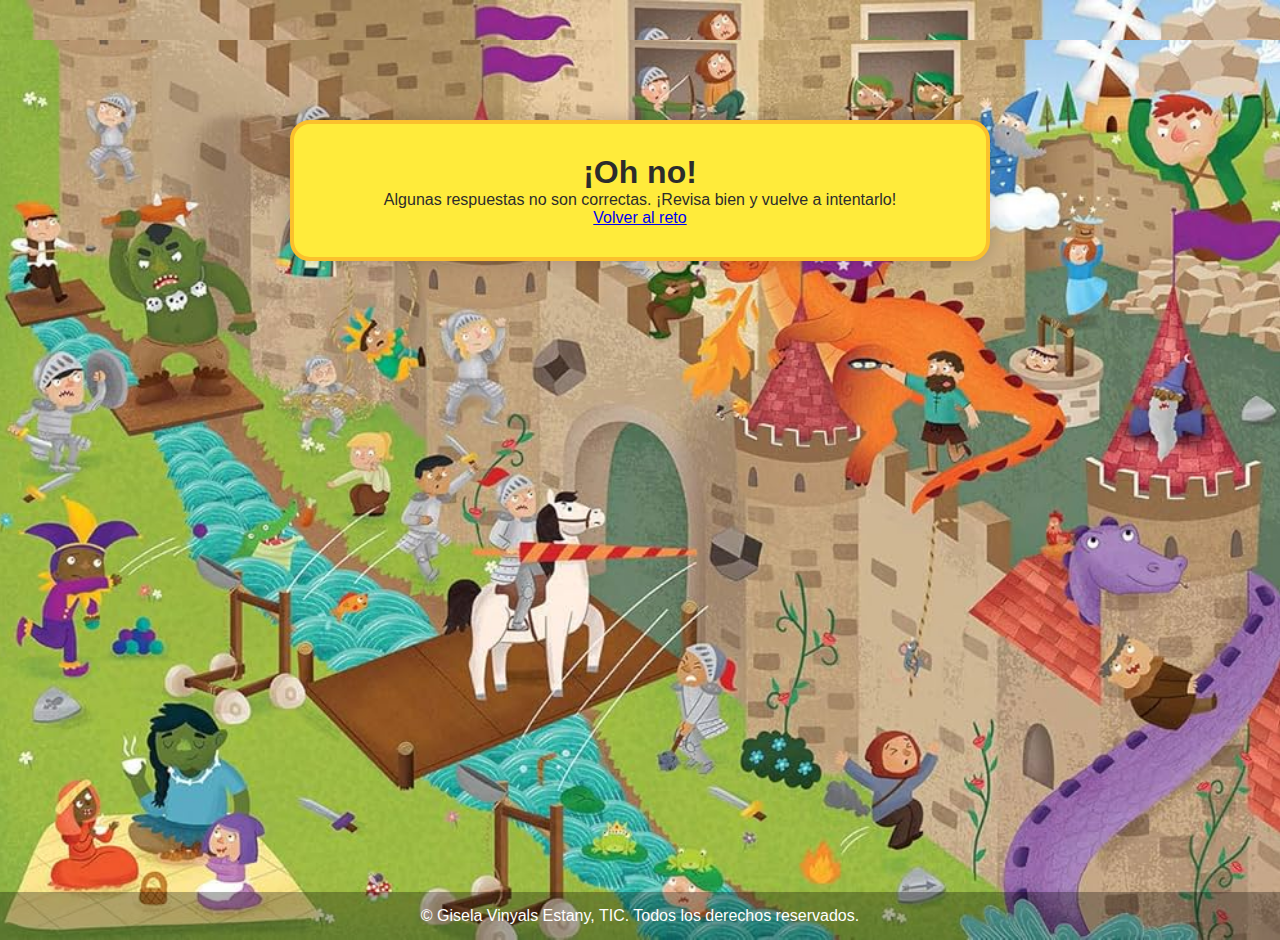
<file: vistas/reto5_bad.html>
<!DOCTYPE html>
<html lang="es">
<head>
  <meta charset="UTF-8">
  <link rel="stylesheet" href="./reto5_style.css">
  <link rel="shortcut icon" href="./img/canva_design1.png" type="image/x-icon">
  <title>¡Fallaste!</title>
</head>
<body>
<main>
  <section class="fallaste">
    <h1>¡Oh no!</h1>
    <p>Algunas respuestas no son correctas. ¡Revisa bien y vuelve a intentarlo!</p>
    <a href="reto5.html" class="boton-corona">Volver al reto</a>
  </section>
</main>
 <footer>
    <p>&copy; Gisela Vinyals Estany, TIC. Todos los derechos reservados.</p>
  </footer>
</body>
</html>
</file>
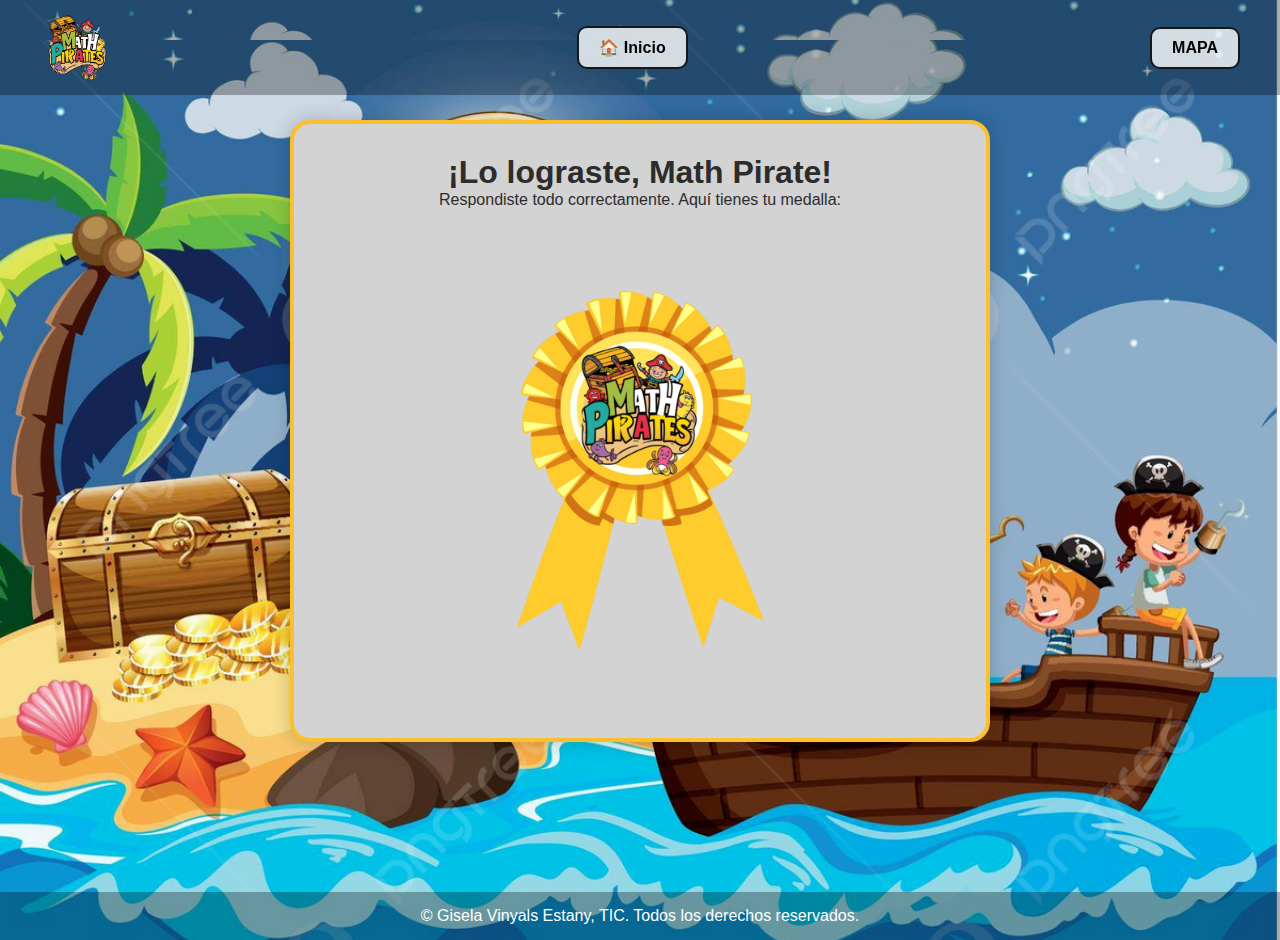
<file: vistas/reto5_good.html>
<!DOCTYPE html>
<html lang="es">
<head>
  <meta charset="UTF-8">
  <link rel="stylesheet" href="./reto5_style_good.css">
  <title>¡Ganaste!</title>
</head>
<body>
  <header class="site-header">
    <div class="header-content">
        <img src="../img/canva_design1.png" alt="Logo Aventuras Matemáticas" class="logo">
        <a href="../index.html" class="home-button">🏠 Inicio</a>
        <a href="../mapa.html" class="mapa-button"> MAPA </a>
    </div>
  </header>
<main>
  <section class="ganaste">
    <h1>¡Lo lograste, Math Pirate!</h1>
    <p>Respondiste todo correctamente. Aquí tienes tu medalla:</p>
    <img src="../img/medalla.png" alt="Medalla Math Pirates" class="medalla">
  </section>
</main>

 <footer>
    <p>&copy; Gisela Vinyals Estany, TIC. Todos los derechos reservados.</p>
  </footer>
</body>
</html>
</file>
<file: styles.css>
/* === RESET Y ESTILOS GENERALES === */
body {
    font-family: 'Arial', sans-serif;
    background-color: #f4f4f9;
    margin: 0;
    padding: 0 0 80px 0; /* padding-bottom para que el contenido no toque el footer */
}

main {
    padding: 20px;
}

/* === NAVBAR FUERA DEL HEADER === */
.navbar {
    background-color: #4CAF50;
    padding: 10px 0;
    z-index: 1000;
    position: sticky;
    top: 0;
    width: 100%;
    box-shadow: 0 4px 8px rgba(0,0,0,0.2);
}

.navbar-content {
    display: flex;
    justify-content: space-between;
    align-items: center;
    max-width: 1200px;
    margin: 0 auto;
    padding: 0 20px;
}

.navbar img {
    width: 80px; /* Tamaño más pequeño */
    height: auto;
}

nav ul {
    list-style-type: none;
    padding: 0;
    display: flex;
    gap: 20px;
}

nav li {
    margin: 10px 0;
}

nav a {
    text-decoration: none;
    color: white;
    font-weight: bold;
    font-size: 1.1em;
    transition: color 0.3s ease, transform 0.3s ease;
}

nav a:hover {
    color: #45a049;
    transform: scale(1.1);
}

/* === SECCIÓN CON ANIMACIÓN Y TRANSICIONES === */
.section {
    background-color: #fff;
    border-radius: 10px;
    padding: 30px;
    margin: 40px auto;
    max-width: 900px; /* Hace las secciones más estrechas */
    box-shadow: 0 0 15px rgba(0,0,0,0.1);
    opacity: 1;
    transform: none;
    justify-content: center;
}

.section p {
    font-size: 1.1em;
    color: #333;
    line-height: 1.6;
}

/* === ANIMACIÓN DE TRANSICIÓN DE TITULOS AL HACER SCROLL === */
.section h1, .section h2 {
    color: #4CAF50;
    text-align: center;
    opacity: 0;  /* Hacemos que los títulos empiecen invisibles */
    transition: opacity 0.5s ease-in-out; /* Transición suave */
}

.section.visible h1, .section.visible h2 {
    opacity: 1; /* Cuando la sección es visible, mostramos el título */
}

/* === SECCIÓN MAPA - CENTRAR BOTÓN === */
.section.mapa {
    display: flex;
    justify-content: center; /* Centra el contenido horizontalmente */
    align-items: center; /* Centra el contenido verticalmente */
    text-align: center; /* Asegura que el texto esté centrado */
    flex-direction: column; /* Alinea los elementos de arriba hacia abajo */
    padding: 20px;
}

.mapa-button {
    background-color: #4CAF50;
    color: white;
    padding: 10px 20px;
    text-decoration: none;
    border-radius: 8px;
    font-weight: bold;
    font-size: 1.2em;
    transition: background-color 0.3s ease, transform 0.3s ease;
    justify-content: center; /* Asegura que el botón se centre */
    text-align: center;
}

.mapa-button:hover {
    background-color: #c8f7c5;
    transform: scale(1.1);
}

/* === FOOTER === */
footer {
    background-color: #4CAF50;
    text-align: center;
    padding: 10px;
    position: fixed;
    width: 100%;
    bottom: 0;
    z-index: 100;
}

footer p {
    color: #fff;
}

/* === EFECTOS DE HOVER PARA EL HEADER Y BOTONES === */
.home-button, .mapa-button {
    background-color: #fff;
    color: #4CAF50;
    padding: 10px 20px;
    text-decoration: none;
    border-radius: 8px;
    font-weight: bold;
    font-size: 1em;
    transition: background-color 0.3s ease, transform 0.3s ease;
}

.home-button:hover, .mapa-button:hover {
    background-color: #c8f7c5;
    transform: scale(1.1);
}

/* === SECCIÓN ÚLTIMA Y MÁRGENES PARA NO TOCAR EL FOOTER === */
.section:last-of-type {
    margin-bottom: 120px; /* Espacio adicional antes del footer */
}
</file>
<file: Gisela_Treball/styles.css>
/* === RESET Y ESTILOS GENERALES === */
body {
    font-family: 'Arial', sans-serif;
    background-color: #f4f4f9;
    margin: 0;
    padding: 0 0 80px 0; /* padding-bottom para que el contenido no toque el footer */
}

main {
    padding: 20px;
}

/* === NAVBAR FUERA DEL HEADER === */
.navbar {
    background-color: #4CAF50;
    padding: 10px 0;
    z-index: 1000;
    position: sticky;
    top: 0;
    width: 100%;
    box-shadow: 0 4px 8px rgba(0,0,0,0.2);
}

.navbar-content {
    display: flex;
    justify-content: space-between;
    align-items: center;
    max-width: 1200px;
    margin: 0 auto;
    padding: 0 20px;
}

.navbar img {
    width: 80px; /* Tamaño más pequeño */
    height: auto;
}

nav ul {
    list-style-type: none;
    padding: 0;
    display: flex;
    gap: 20px;
}

nav li {
    margin: 10px 0;
}

nav a {
    text-decoration: none;
    color: white;
    font-weight: bold;
    font-size: 1.1em;
    transition: color 0.3s ease, transform 0.3s ease;
}

nav a:hover {
    color: #45a049;
    transform: scale(1.1);
}

/* === SECCIÓN CON ANIMACIÓN Y TRANSICIONES === */
.section {
    background-color: #fff;
    border-radius: 10px;
    padding: 30px;
    margin: 40px auto;
    max-width: 900px; /* Hace las secciones más estrechas */
    box-shadow: 0 0 15px rgba(0,0,0,0.1);
    opacity: 1;
    transform: none;
    justify-content: center;
}

.section p {
    font-size: 1.1em;
    color: #333;
    line-height: 1.6;
}

/* === ANIMACIÓN DE TRANSICIÓN DE TITULOS AL HACER SCROLL === */
.section h1, .section h2 {
    color: #4CAF50;
    text-align: center;
    opacity: 0;  /* Hacemos que los títulos empiecen invisibles */
    transition: opacity 0.5s ease-in-out; /* Transición suave */
}

.section.visible h1, .section.visible h2 {
    opacity: 1; /* Cuando la sección es visible, mostramos el título */
}

/* === SECCIÓN MAPA - CENTRAR BOTÓN === */
.section.mapa {
    display: flex;
    justify-content: center; /* Centra el contenido horizontalmente */
    align-items: center; /* Centra el contenido verticalmente */
    text-align: center; /* Asegura que el texto esté centrado */
    flex-direction: column; /* Alinea los elementos de arriba hacia abajo */
    padding: 20px;
}

.mapa-button {
    background-color: #4CAF50;
    color: white;
    padding: 10px 20px;
    text-decoration: none;
    border-radius: 8px;
    font-weight: bold;
    font-size: 1.2em;
    transition: background-color 0.3s ease, transform 0.3s ease;
    justify-content: center; /* Asegura que el botón se centre */
    text-align: center;
}

.mapa-button:hover {
    background-color: #c8f7c5;
    transform: scale(1.1);
}

/* === FOOTER === */
footer {
    background-color: #4CAF50;
    text-align: center;
    padding: 10px;
    position: fixed;
    width: 100%;
    bottom: 0;
    z-index: 100;
}

footer p {
    color: #fff;
}

/* === EFECTOS DE HOVER PARA EL HEADER Y BOTONES === */
.home-button, .mapa-button {
    background-color: #fff;
    color: #4CAF50;
    padding: 10px 20px;
    text-decoration: none;
    border-radius: 8px;
    font-weight: bold;
    font-size: 1em;
    transition: background-color 0.3s ease, transform 0.3s ease;
}

.home-button:hover, .mapa-button:hover {
    background-color: #c8f7c5;
    transform: scale(1.1);
}

/* === SECCIÓN ÚLTIMA Y MÁRGENES PARA NO TOCAR EL FOOTER === */
.section:last-of-type {
    margin-bottom: 120px; /* Espacio adicional antes del footer */
}
</file>
<file: mapa.css>
/* === RESET Y ESTRUCTURA GENERAL === */
* {
  margin: 0;
  padding: 0;
  box-sizing: border-box;
}

html, body {
  width: 100%;
  height: 100%;
  font-family: sans-serif;
  display: flex;
  flex-direction: column;
}

/* === HEADER FIJO TRANSPARENTE === */
header.site-header {
  position: fixed;
  top: 0;
  width: 100%;
  background-color: rgba(0, 0, 0, 0.3);
  z-index: 1000;
}

.header-content {
  display: flex;
  justify-content: space-between;
  align-items: center;
  padding: 10px 40px;
}

.logo {
  height: 75px;
  width: 75px;
}

/* === MAIN QUE AJUSTA LA ALTURA RESTANTE === */
main {
  flex: 1;
  background-image: url('./img/depositphotos_26763461-stock-illustration-map-of-treasure-island.jpg');
  background-size: contain;
  background-position: center;
  background-repeat: no-repeat;
  position: relative;
  overflow: hidden;
  padding-top: 100px;   /* Altura estimada del header */
  padding-bottom: 80px; /* Altura estimada del footer */
  z-index: 1;
}

/* === BOTONES DE RETO === */
.boton-reto {
  position: absolute;
  background-color: rgba(255, 255, 255, 0.8);
  border: 2px solid #181717;
  padding: 10px 20px;
  border-radius: 10px;
  cursor: pointer;
  font-weight: bold;
  transition: 0.3s;
  z-index: 10;
  transform: translate(-50%, -50%);
}

.boton-reto:hover {
  background-color: rgba(255, 255, 255, 1);
  transform: translate(-50%, -50%) scale(1.1);
}

/* === BOTONES DEL HEADER === */
.home-button,
.mapa-button {
  background-color: rgba(255, 255, 255, 0.8);
  border: 2px solid #181717;
  border-radius: 10px;
  padding: 10px 20px;
  font-weight: bold;
  text-decoration: none;
  color: #000;
  margin-left: 10px;
  transition: 0.3s;
}

.home-button:hover,
.mapa-button:hover {
  background-color: rgba(255, 255, 255, 1);
  transform: scale(1.1);
}

/* === FOOTER PEGADO ABAJO === */
footer {
  background-color: rgba(0, 0, 0, 0.3);
  color: white;
  padding: 20px;
  text-align: center;
  z-index: 1;
}
</file>
<file: vistas/reto1_style.css>
/* === RESET Y ESTRUCTURA GENERAL === */
* {
  margin: 0;
  padding: 0;
  box-sizing: border-box;
}

html, body {
  background-color: #fdf6e3;
  background-image: url('../img/palmeras.jpg');
  background-size: cover;
  background-repeat: no-repeat;
  background-position: center;
  font-family: 'Arial', sans-serif;
  color: #2c2c2c;
  min-height: 100vh;
  display: flex;
  flex-direction: column;
}

/* === HEADER FIJO TRANSPARENTE === */
header.site-header {
  position: fixed;
  top: 0;
  width: 100%;
  background-color: rgba(0, 0, 0, 0.3);
  z-index: 1000;
}

.header-content {
  display: flex;
  justify-content: space-between;
  align-items: center;
  padding: 10px 40px;
}

.logo {
  height: 75px;
  width: 75px;
}

/* === BOTONES DEL HEADER === */
.home-button,
.mapa-button {
  background-color: rgba(255, 255, 255, 0.8);
  border: 2px solid #181717;
  border-radius: 10px;
  padding: 10px 20px;
  font-weight: bold;
  text-decoration: none;
  color: #000;
  margin-left: 10px;
  transition: 0.3s;
}

.home-button:hover,
.mapa-button:hover {
  background-color: rgba(255, 255, 255, 1);
  transform: scale(1.1);
}

/* === MAIN FLEXIBLE PARA CONTENIDO CENTRADO === */
main {
  flex: 1;
  display: flex;
  flex-direction: column;
  align-items: center;
  padding-top: 120px; /* espacio para header */
  padding-bottom: 80px; /* espacio para footer */
  gap: 40px;
}

/* === SECCIÓN DE ENUNCIADO === */
.reto-enunciado {
  background-color: rgba(255, 255, 255, 0.9);
  border: 4px dashed #d69c2f;
  border-radius: 15px;
  max-width: 700px;
  width: 90%;
  padding: 30px;
  box-shadow: 0 0 20px rgba(0,0,0,0.2);
}

.reto-enunciado h2 {
  font-size: 20px;
  line-height: 1.6;
  color: #b22222;
  text-align: left;
}

/* === SECCIÓN DE RESPUESTA === */
/* === FORMULARIO DENTRO DE .reto-respuesta === */
.reto-respuesta form {
  display: flex;
  flex-direction: column;
  align-items: center;
  gap: 15px; /* Espaciado vertical entre elementos */
  width: 100%;
  max-width: 300px;
  margin: 0 auto;
}

.reto-respuesta label {
  font-size: 18px;
  font-weight: bold;
  align-self: flex-start;
}

.reto-respuesta input[type="number"] {
  padding: 10px;
  font-size: 18px;
  border: 2px solid #d69c2f;
  border-radius: 10px;
  width: 100%;
  max-width: 100px;
  text-align: center;
}

.reto-respuesta button {
  margin-top: 10px;
  background-color: green;
  color: #000;
  border: none;
  padding: 10px 20px;
  font-size: 18px;
  cursor: pointer;
  border-radius: 10px;
  transition: background-color 0.3s ease;
}

.reto-respuesta button:hover {
  background-color: #d69c2f;
}


/* === MENSAJE DE VALIDACIÓN === */
.mensaje {
  margin-top: 15px;
  font-size: 18px;
  color: #003366;
  background-color: white;
  border: 2px solid #d69c2f;
  padding: 10px;
  border-radius: 10px;
}

/* === FOOTER PEGADO AL FINAL === */
footer {
  background-color: rgba(0, 0, 0, 0.3);
  color: white;
  padding: 15px;
  text-align: center;
  z-index: 1;
  position: relative;
}
</file>
<file: vistas/reto2_style.css>
/* === RESET Y ESTRUCTURA GENERAL === */
* {
  margin: 0;
  padding: 0;
  box-sizing: border-box;
}

html, body {
  background-color: #fdf6e3;
  background-image: url('../img/bridge.webp');
  background-size: cover;
  background-repeat: no-repeat;
  background-position: center;
  font-family: 'Arial', sans-serif;
  color: #2c2c2c;
  min-height: 100vh;
  display: flex;
  flex-direction: column;
}

/* === HEADER FIJO TRANSPARENTE === */
header.site-header {
  position: fixed;
  top: 0;
  width: 100%;
  background-color: rgba(0, 0, 0, 0.3);
  z-index: 1000;
}

.header-content {
  display: flex;
  justify-content: space-between;
  align-items: center;
  padding: 10px 40px;
}

.logo {
  height: 75px;
  width: 75px;
}

/* === BOTONES DEL HEADER === */
.home-button,
.mapa-button {
  background-color: rgba(255, 255, 255, 0.8);
  border: 2px solid #181717;
  border-radius: 10px;
  padding: 10px 20px;
  font-weight: bold;
  text-decoration: none;
  color: #000;
  margin-left: 10px;
  transition: 0.3s;
}

.home-button:hover,
.mapa-button:hover {
  background-color: rgba(255, 255, 255, 1);
  transform: scale(1.1);
}

/* === MAIN FLEXIBLE PARA CONTENIDO CENTRADO === */
main {
  flex: 1;
  display: flex;
  flex-direction: column;
  align-items: center;
  padding-top: 120px; /* espacio para header */
  padding-bottom: 80px; /* espacio para footer */
  gap: 40px;
}

/* === SECCIÓN DE ENUNCIADO === */
.reto-enunciado {
  background-color: rgba(255, 255, 255, 0.9);
  border: 4px dashed #d69c2f;
  border-radius: 15px;
  max-width: 700px;
  width: 90%;
  padding: 30px;
  margin-top: 20px;
  box-shadow: 0 0 20px rgba(0,0,0,0.2);
}

.reto-enunciado h2 {
  font-size: 20px;
  line-height: 1.6;
  color: #b22222;
  text-align: left;
}

/* === SECCIÓN DE RESPUESTA === */
/* === FORMULARIO DENTRO DE .reto-respuesta === */
.reto-respuesta form {
  display: flex;
  flex-direction: column;
  align-items: center;
  gap: 15px; /* Espaciado vertical entre elementos */
  width: 100%;
  max-width: 300px;
  margin: 0 auto;
}

.reto-respuesta label {
  font-size: 18px;
  font-weight: bold;
  align-self: flex-start;
}

.reto-respuesta input[type="number"] {
  padding: 10px;
  font-size: 18px;
  border: 2px solid #d69c2f;
  border-radius: 10px;
  width: 100%;
  max-width: 100px;
  text-align: center;
}

.reto-respuesta {
  background-color: rgba(255, 255, 255, 0.9); /* fondo blanco semi-transparente */
  border: 4px dashed #d69c2f; /* estilo de borde como el enunciado */
  border-radius: 15px;
  padding: 30px;
  max-width: 700px;
  width: 90%;
  text-align: center;
  margin-top: 20px;
  box-shadow: 0 0 20px rgba(0, 0, 0, 0.2);
}


.reto-respuesta button {
  margin-top: 10px;
  background-color: green;
  color: #000;
  border: none;
  padding: 10px 20px;
  font-size: 18px;
  cursor: pointer;
  border-radius: 10px;
  transition: background-color 0.3s ease;
}

.reto-respuesta button:hover {
  background-color: #d69c2f;
}


/* === MENSAJE DE VALIDACIÓN === */
.mensaje {
  margin-top: 15px;
  font-size: 18px;
  color: #003366;
  background-color: white;
  border: 2px solid #d69c2f;
  padding: 10px;
  border-radius: 10px;
}

/* === FOOTER PEGADO AL FINAL === */
footer {
  background-color: rgba(0, 0, 0, 0.3);
  color: white;
  padding: 15px;
  text-align: center;
  z-index: 1;
  position: relative;
}
</file>
<file: vistas/reto3_style.css>
/* === RESET Y ESTRUCTURA GENERAL === */
* {
  margin: 0;
  padding: 0;
  box-sizing: border-box;
}

html, body {
  background-color: #fdf6e3;
  background-image: url('../img/duelo_pirata.avif');
  background-size: cover;
  background-repeat: no-repeat;
  background-position: center;
  font-family: 'Arial', sans-serif;
  color: #2c2c2c;
  min-height: 100vh;
  display: flex;
  flex-direction: column;
}

/* === HEADER FIJO TRANSPARENTE === */
header.site-header {
  position: fixed;
  top: 0;
  width: 100%;
  background-color: rgba(0, 0, 0, 0.3);
  z-index: 1000;
}

.header-content {
  display: flex;
  justify-content: space-between;
  align-items: center;
  padding: 10px 40px;
}

.logo {
  height: 75px;
  width: 75px;
}

/* === BOTONES DEL HEADER === */
.home-button,
.mapa-button {
  background-color: rgba(255, 255, 255, 0.8);
  border: 2px solid #181717;
  border-radius: 10px;
  padding: 10px 20px;
  font-weight: bold;
  text-decoration: none;
  color: #000;
  margin-left: 10px;
  transition: 0.3s;
}

.home-button:hover,
.mapa-button:hover {
  background-color: rgba(255, 255, 255, 1);
  transform: scale(1.1);
}

/* === MAIN FLEXIBLE PARA CONTENIDO CENTRADO === */
main {
  flex: 1;
  display: flex;
  flex-direction: column;
  align-items: center;
  padding-top: 120px; /* espacio para header */
  padding-bottom: 80px; /* espacio para footer */
  gap: 40px;
}

/* === SECCIÓN DE ENUNCIADO === */
.reto-enunciado {
  background-color: rgba(255, 255, 255, 0.9);
  border: 4px dashed #d69c2f;
  border-radius: 15px;
  max-width: 700px;
  width: 90%;
  padding: 30px;
  margin-top: 20px;
  box-shadow: 0 0 20px rgba(0,0,0,0.2);
}

.reto-enunciado h2 {
  font-size: 20px;
  line-height: 1.6;
  color: #b22222;
  text-align: left;
}

/* === SECCIÓN DE RESPUESTA === */
/* === FORMULARIO DENTRO DE .reto-respuesta === */
.reto-respuesta form {
  display: flex;
  flex-direction: column;
  align-items: center;
  gap: 15px; /* Espaciado vertical entre elementos */
  width: 100%;
  max-width: 300px;
  margin: 0 auto;
}

.reto-respuesta label {
  font-size: 18px;
  font-weight: bold;
  align-self: flex-start;
}

.reto-respuesta input[type="number"] {
  padding: 10px;
  font-size: 18px;
  border: 2px solid #d69c2f;
  border-radius: 10px;
  width: 100%;
  max-width: 100px;
  text-align: center;
}

.reto-respuesta button {
  margin-top: 10px;
  background-color: green;
  color: #000;
  border: none;
  padding: 10px 20px;
  font-size: 18px;
  cursor: pointer;
  border-radius: 10px;
  transition: background-color 0.3s ease;
}

.reto-respuesta {
  background-color: rgba(255, 255, 255, 0.9); /* fondo blanco semi-transparente */
  border: 4px dashed #d69c2f; /* estilo de borde como el enunciado */
  border-radius: 15px;
  padding: 30px;
  max-width: 700px;
  width: 90%;
  text-align: center;
  margin-top: 20px;
  box-shadow: 0 0 20px rgba(0, 0, 0, 0.2);
}
.reto-respuesta button:hover {
  background-color: #d69c2f;
}


/* === MENSAJE DE VALIDACIÓN === */
.mensaje {
  margin-top: 15px;
  font-size: 18px;
  color: #003366;
  background-color: white;
  border: 2px solid #d69c2f;
  padding: 10px;
  border-radius: 10px;
}

/* === FOOTER PEGADO AL FINAL === */
footer {
  background-color: rgba(0, 0, 0, 0.3);
  color: white;
  padding: 15px;
  text-align: center;
  z-index: 1;
  position: relative;
}
</file>
<file: vistas/reto4_style.css>
/* === RESET Y ESTRUCTURA GENERAL === */
* {
  margin: 0;
  padding: 0;
  box-sizing: border-box;
}

html, body {
  background-color: #fdf6e3;
  background-image: url('../img/puzzle.jpg');
  background-size: cover;
  background-repeat: no-repeat;
  background-position: center;
  font-family: 'Arial', sans-serif;
  color: #2c2c2c;
  min-height: 100vh;
  display: flex;
  flex-direction: column;
}

/* === HEADER FIJO TRANSPARENTE === */
header.site-header {
  position: fixed;
  top: 0;
  width: 100%;
  background-color: rgba(0, 0, 0, 0.3);
  z-index: 1000;
}

.header-content {
  display: flex;
  justify-content: space-between;
  align-items: center;
  padding: 10px 40px;
}

.logo {
  height: 75px;
  width: 75px;
}

/* === BOTONES DEL HEADER === */
.home-button,
.mapa-button {
  background-color: rgba(255, 255, 255, 0.8);
  border: 2px solid #181717;
  border-radius: 10px;
  padding: 10px 20px;
  font-weight: bold;
  text-decoration: none;
  color: #000;
  margin-left: 10px;
  transition: 0.3s;
}

.home-button:hover,
.mapa-button:hover {
  background-color: rgba(255, 255, 255, 1);
  transform: scale(1.1);
}

/* === MAIN FLEXIBLE PARA CONTENIDO CENTRADO === */
main {
  flex: 1;
  display: flex;
  flex-direction: column;
  align-items: center;
  padding-top: 120px; /* espacio para header */
  padding-bottom: 80px; /* espacio para footer */
  gap: 40px;
}

/* === SECCIÓN DE ENUNCIADO === */
.reto-enunciado {
  background-color: rgba(255, 255, 255, 0.9);
  border: 4px dashed #d69c2f;
  border-radius: 15px;
  max-width: 700px;
  width: 90%;
  padding: 30px;
  margin-top: 20px;
  box-shadow: 0 0 20px rgba(0,0,0,0.2);
}

.reto-enunciado h2 {
  font-size: 20px;
  line-height: 1.6;
  color: #b22222;
  text-align: left;
}

/* === SECCIÓN DESTACADA CON FONDO AMARILLO === */
.seccion-destacada {
  background-color: #ffeb3b; /* amarillo vibrante */
  border: 4px solid #fbc02d;
  border-radius: 20px;
  padding: 40px;
  max-width: 600px;
  width: 90%;
  text-align: center;
  margin-top: 30px;
  box-shadow: 0 0 20px rgba(0, 0, 0, 0.2);
}

.seccion-destacada h2 {
  color: #b22222;
  font-size: 24px;
  margin-bottom: 15px;
}

.seccion-destacada p {
  font-size: 18px;
  margin-bottom: 20px;
}

/* === BOTÓN "ENCUENTRA LA CORONA" === */
.boton-corona {
  display: block;               /* Para que acepte márgenes automáticos */
  margin: 8% ;     /* Centrado horizontal, con margen superior */
  background-color: #fbc02d;
  color: #000;
  text-decoration: none;
  padding: 12px 25px;
  border-radius: 12px;
  font-weight: bold;
  font-size: 18px;
  border: 3px solid #b8860b;
  transition: all 0.3s ease;
  box-shadow: 0 4px 8px rgba(0,0,0,0.2);
  text-align: center;
}

.corona_rei {
  display: block;
  margin: 20px auto;       /* Centra la imagen horizontalmente y da espacio */
  border-radius: 65%;
  max-width: 180px;         /* (Opcional) Control de tamaño */
  width: 50%;
  height: fit-content;               /* (Opcional) Responsivo */             /* Mantiene proporciones */
}


.boton-corona:hover {
  background-color: #fff176;
  transform: scale(1.05);
  color: #333;
}


/* === SECCIÓN DE RESPUESTA === */
/* === FORMULARIO DENTRO DE .reto-respuesta === */
.reto-respuesta form {
  display: flex;
  flex-direction: column;
  align-items: center;
  gap: 15px; /* Espaciado vertical entre elementos */
  width: 100%;
  max-width: 300px;
  margin: 0 auto;
}

.reto-respuesta label {
  font-size: 18px;
  font-weight: bold;
  align-self: flex-start;
}

.reto-respuesta input[type="number"] {
  padding: 10px;
  font-size: 18px;
  border: 2px solid #d69c2f;
  border-radius: 10px;
  width: 100%;
  max-width: 100px;
  text-align: center;
}

.reto-respuesta button {
  margin-top: 10px;
  background-color: green;
  color: #000;
  border: none;
  padding: 10px 20px;
  font-size: 18px;
  cursor: pointer;
  border-radius: 10px;
  transition: background-color 0.3s ease;
}

.reto-respuesta button:hover {
  background-color: #d69c2f;
}

/* === ESTILO PARA LA SECCIÓN DE RESPUESTA CON FONDO AMARILLO === */
.reto-respuesta {
  background-color: #ffeb3b;
  border: 4px solid #fbc02d;
  border-radius: 20px;
  padding: 30px;
  max-width: 600px;
  width: 90%;
  text-align: center;
  margin-top: 20px;
  box-shadow: 0 0 20px rgba(0, 0, 0, 0.2);
}

/* === TEXTO DENTRO DEL FORMULARIO === */
.reto-respuesta form p {
  font-size: 18px;
  font-weight: bold;
  color: #333;
  margin-bottom: 10px;
}



/* === MENSAJE DE VALIDACIÓN === */
.mensaje {
  margin-top: 15px;
  font-size: 18px;
  color: #003366;
  background-color: white;
  border: 2px solid #d69c2f;
  padding: 10px;
  border-radius: 10px;
}

/* === FOOTER PEGADO AL FINAL === */
footer {
  background-color: rgba(0, 0, 0, 0.3);
  color: white;
  padding: 15px;
  text-align: center;
  z-index: 1;
  position: relative;
}
</file>
<file: vistas/reto5_style.css>
/* === RESET Y ESTRUCTURA GENERAL === */
* {
  margin: 0;
  padding: 0;
  box-sizing: border-box;
}

html, body {
  background-color: #fdf6e3;
  background-image: url('../img/puzzle.jpg');
  background-size: cover;
  background-repeat: no-repeat;
  background-position: center;
  font-family: 'Arial', sans-serif;
  color: #2c2c2c;
  min-height: 100vh; /* Asegura que la altura mínima sea del 100% */
  display: flex;
  flex-direction: column; /* Alinea los elementos en columna */
  padding-top: 40px; /* Espacio para el header fijo */
}

/* === HEADER FIJO TRANSPARENTE === */
header.site-header {
  position: fixed;
  top: 0;
  width: 100%;
  background-color: rgba(0, 0, 0, 0.3);
  z-index: 1000;
}

.header-content {
  display: flex;
  justify-content: space-between;
  align-items: center;
  padding: 10px 40px;
}

.logo {
  height: 75px;
  width: 75px;
}

/* === BOTONES DEL HEADER === */
.home-button,
.mapa-button {
  background-color: rgba(255, 255, 255, 0.8);
  border: 2px solid #181717;
  border-radius: 10px;
  padding: 10px 20px;
  font-weight: bold;
  text-decoration: none;
  color: #000;
  margin-left: 10px;
  transition: 0.3s;
}

.home-button:hover,
.mapa-button:hover {
  background-color: rgba(255, 255, 255, 1);
  transform: scale(1.1);
}

/* === SECCIÓN DE ENUNCIADO === */
.reto-enunciado, .fallaste, .ganaste {
  background-color: #ffeb3b;
  border: 4px solid #fbc02d;
  border-radius: 20px;
  padding: 30px;
  max-width: 700px;
  margin: 40px auto;
  text-align: center;
  box-shadow: 0 0 20px rgba(0,0,0,0.2);
}

/* === FORMULARIO FINAL === */
.form-final {
  display: flex;
  flex-direction: column;
  padding: 10px;
  gap: 20px;
  margin-top: 20px;
}

.form-final input {
  padding: 10px;
  border-radius: 8px;
  border: 2px solid #b8860b;
  text-align: center;
}

.form-final button {
  background-color: green;
  color: #fff;
  padding: 10px 20px;
  border: none;
  border-radius: 10px;
  font-size: 16px;
  cursor: pointer;
}

.form-final button:hover {
  background-color: #388e3c;
}

/* === MEDALLA GANADA === */
.medalla {
  display: block;
  margin: 30px auto;
  max-width: 200px;
}

/* === FOOTER PEGADO AL FINAL === */
footer {
  background-color: rgba(0, 0, 0, 0.3);
  color: white;
  padding: 15px;
  text-align: center;
  z-index: 1;
  position: relative;
  margin-top: auto; /* Este es el cambio principal */
  width: 100%;
}
</file>
<file: vistas/reto5_style_good.css>
/* === RESET Y ESTRUCTURA GENERAL === */
* {
  margin: 0;
  padding: 0;
  box-sizing: border-box;
}

html, body {
  background-color: #fdf6e3;
  background-image: url('../img/final_backgrounds.png');
  background-size: cover;
  background-repeat: no-repeat;
  background-position: center;
  font-family: 'Arial', sans-serif;
  color: #2c2c2c;
  min-height: 100vh; /* Asegura que la altura mínima sea del 100% */
  display: flex;
  flex-direction: column; /* Alinea los elementos en columna */
  padding-top: 40px; /* Espacio para el header fijo */
}

/* === HEADER FIJO TRANSPARENTE === */
header.site-header {
  position: fixed;
  top: 0;
  width: 100%;
  background-color: rgba(0, 0, 0, 0.3);
  z-index: 1000;
}

.header-content {
  display: flex;
  justify-content: space-between;
  align-items: center;
  padding: 10px 40px;
}

.logo {
  height: 75px;
  width: 75px;
}

/* === BOTONES DEL HEADER === */
.home-button,
.mapa-button {
  background-color: rgba(255, 255, 255, 0.8);
  border: 2px solid #181717;
  border-radius: 10px;
  padding: 10px 20px;
  font-weight: bold;
  text-decoration: none;
  color: #000;
  margin-left: 10px;
  transition: 0.3s;
}

.home-button:hover,
.mapa-button:hover {
  background-color: rgba(255, 255, 255, 1);
  transform: scale(1.1);
}

.medalla {
  display: block;
  margin: 30px auto;
  max-width: 275px;
}

.reto-enunciado, .fallaste, .ganaste {
  background-color: lightgrey;
  border: 4px solid #fbc02d;
  border-radius: 20px;
  padding: 30px;
  max-width: 700px;
  margin: 40px auto;
  text-align: center;
  box-shadow: 0 0 20px rgba(0,0,0,0.2);
}

/* === FOOTER PEGADO AL FINAL === */
footer {
  background-color: rgba(0, 0, 0, 0.3);
  color: white;
  padding: 15px;
  text-align: center;
  z-index: 1;
  position: relative;
  margin-top: auto; /* Este es el cambio principal */
  width: 100%;
}
</file>
